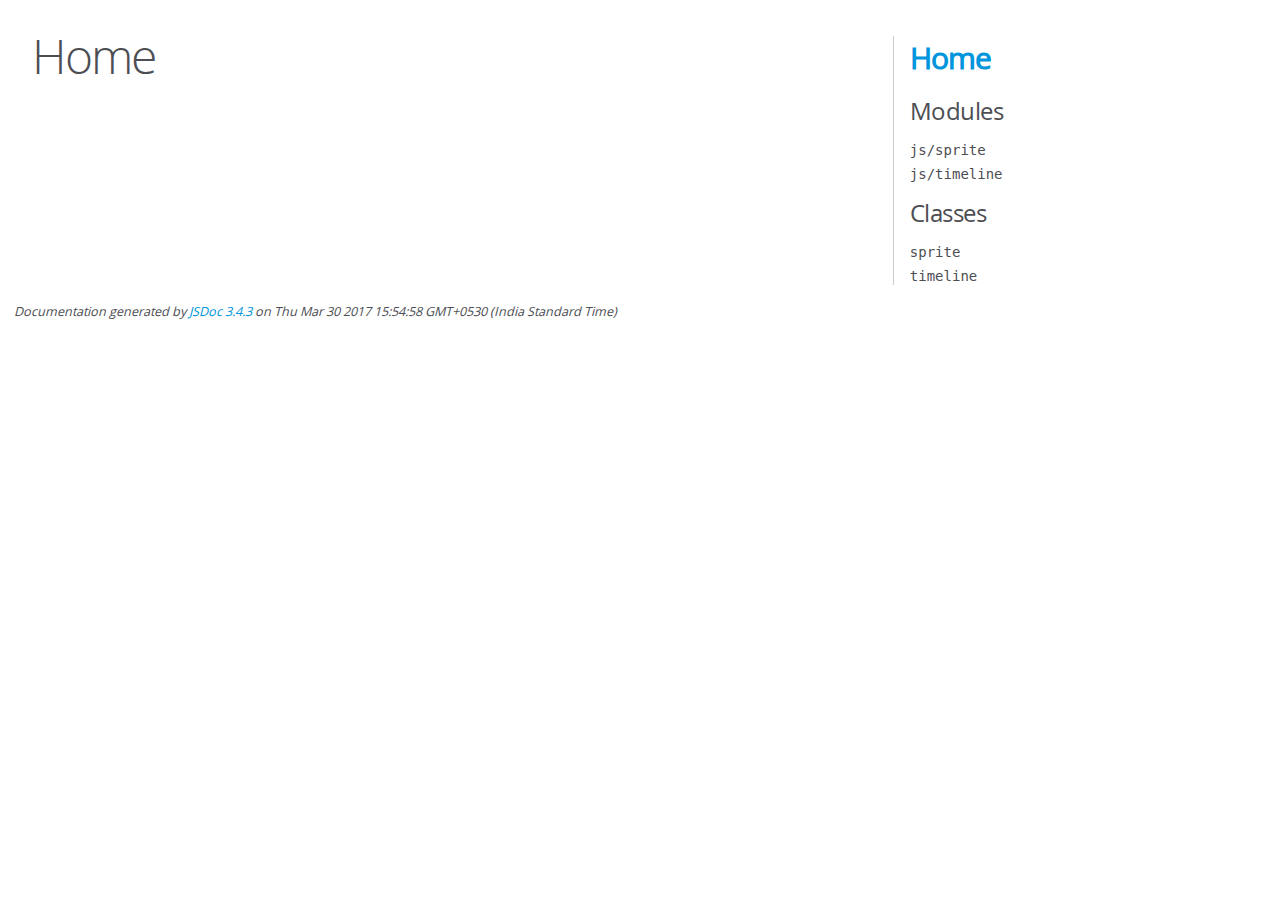
<file: out/index.html>
<!DOCTYPE html>
<html lang="en">
<head>
    <meta charset="utf-8">
    <title>JSDoc: Home</title>

    <script src="scripts/prettify/prettify.js"> </script>
    <script src="scripts/prettify/lang-css.js"> </script>
    <!--[if lt IE 9]>
      <script src="//html5shiv.googlecode.com/svn/trunk/html5.js"></script>
    <![endif]-->
    <link type="text/css" rel="stylesheet" href="styles/prettify-tomorrow.css">
    <link type="text/css" rel="stylesheet" href="styles/jsdoc-default.css">
</head>

<body>

<div id="main">

    <h1 class="page-title">Home</h1>

    



    


    <h3> </h3>










    









</div>

<nav>
    <h2><a href="index.html">Home</a></h2><h3>Modules</h3><ul><li><a href="module-js_sprite.html">js/sprite</a></li><li><a href="module-js_timeline.html">js/timeline</a></li></ul><h3>Classes</h3><ul><li><a href="module-sprite.html">sprite</a></li><li><a href="module-timeline.html">timeline</a></li></ul>
</nav>

<br class="clear">

<footer>
    Documentation generated by <a href="https://github.com/jsdoc3/jsdoc">JSDoc 3.4.3</a> on Thu Mar 30 2017 15:54:58 GMT+0530 (India Standard Time)
</footer>

<script> prettyPrint(); </script>
<script src="scripts/linenumber.js"> </script>
</body>
</html>
</file>
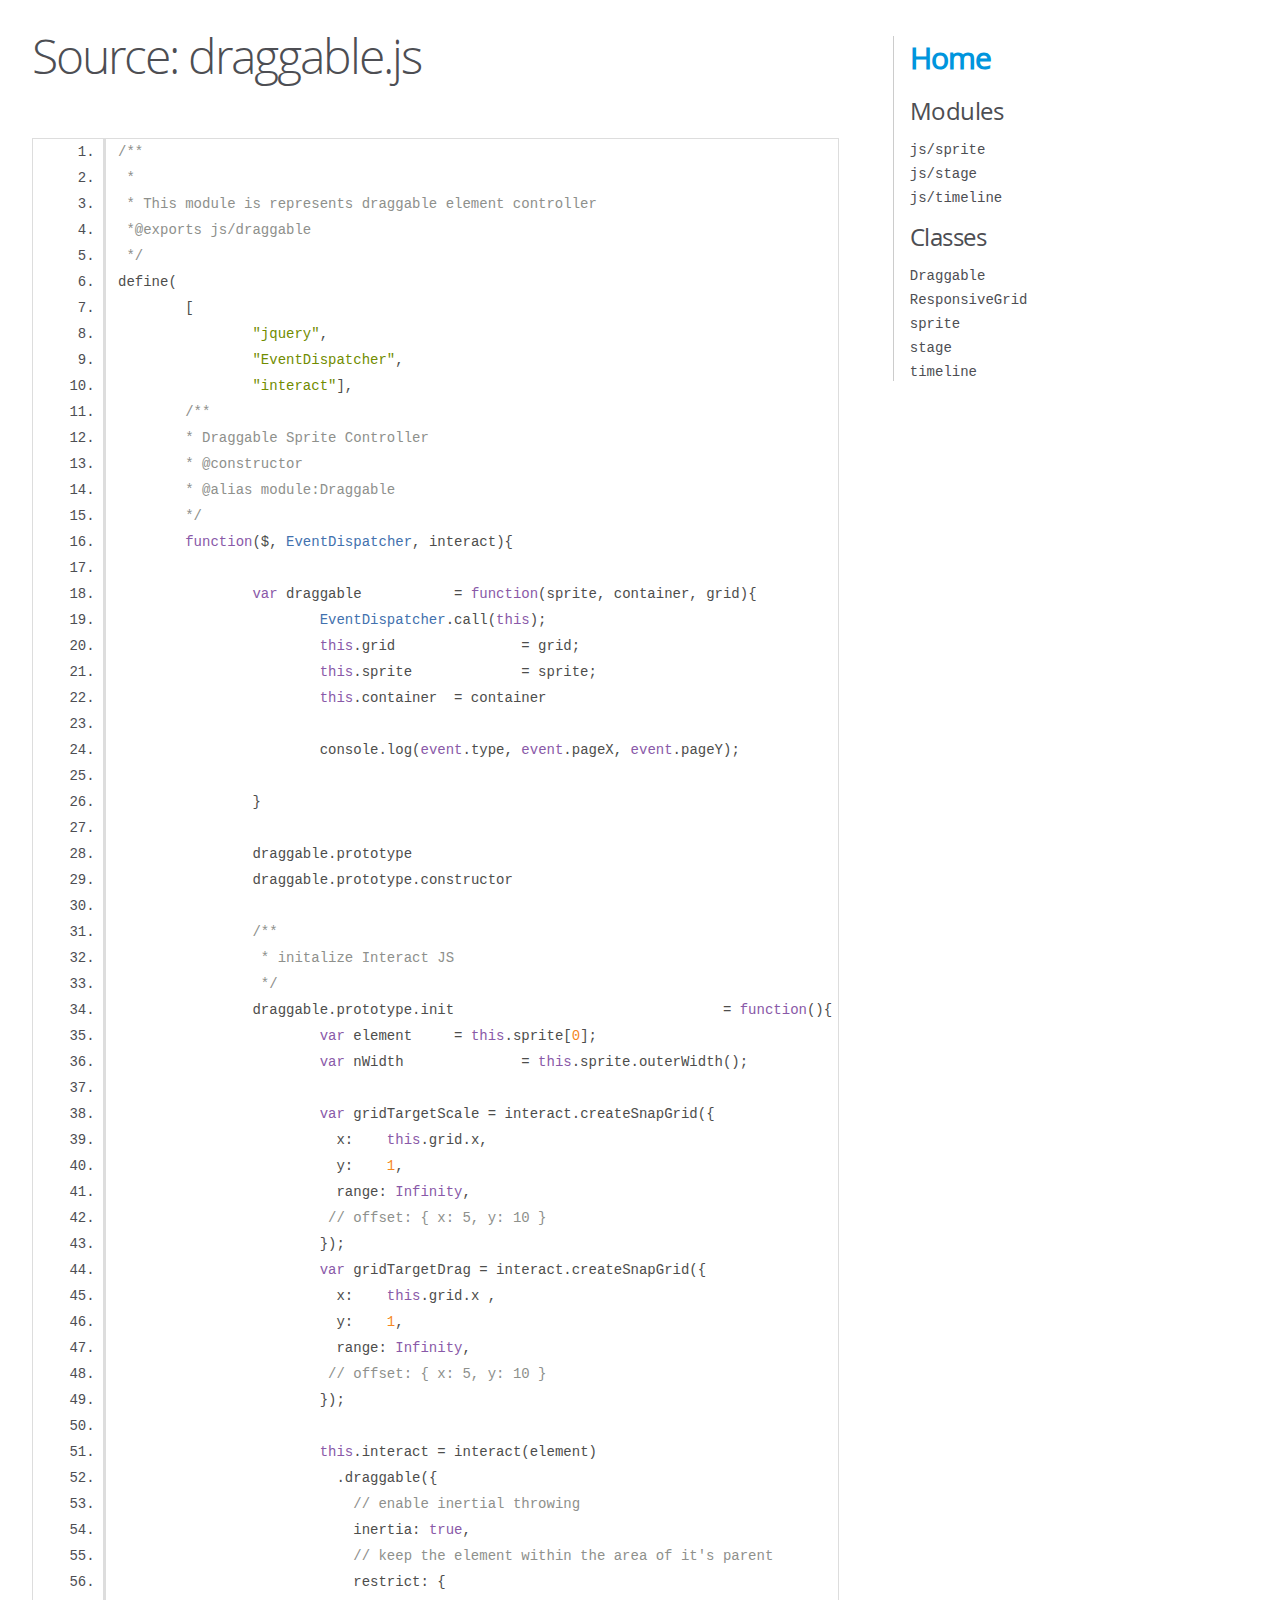
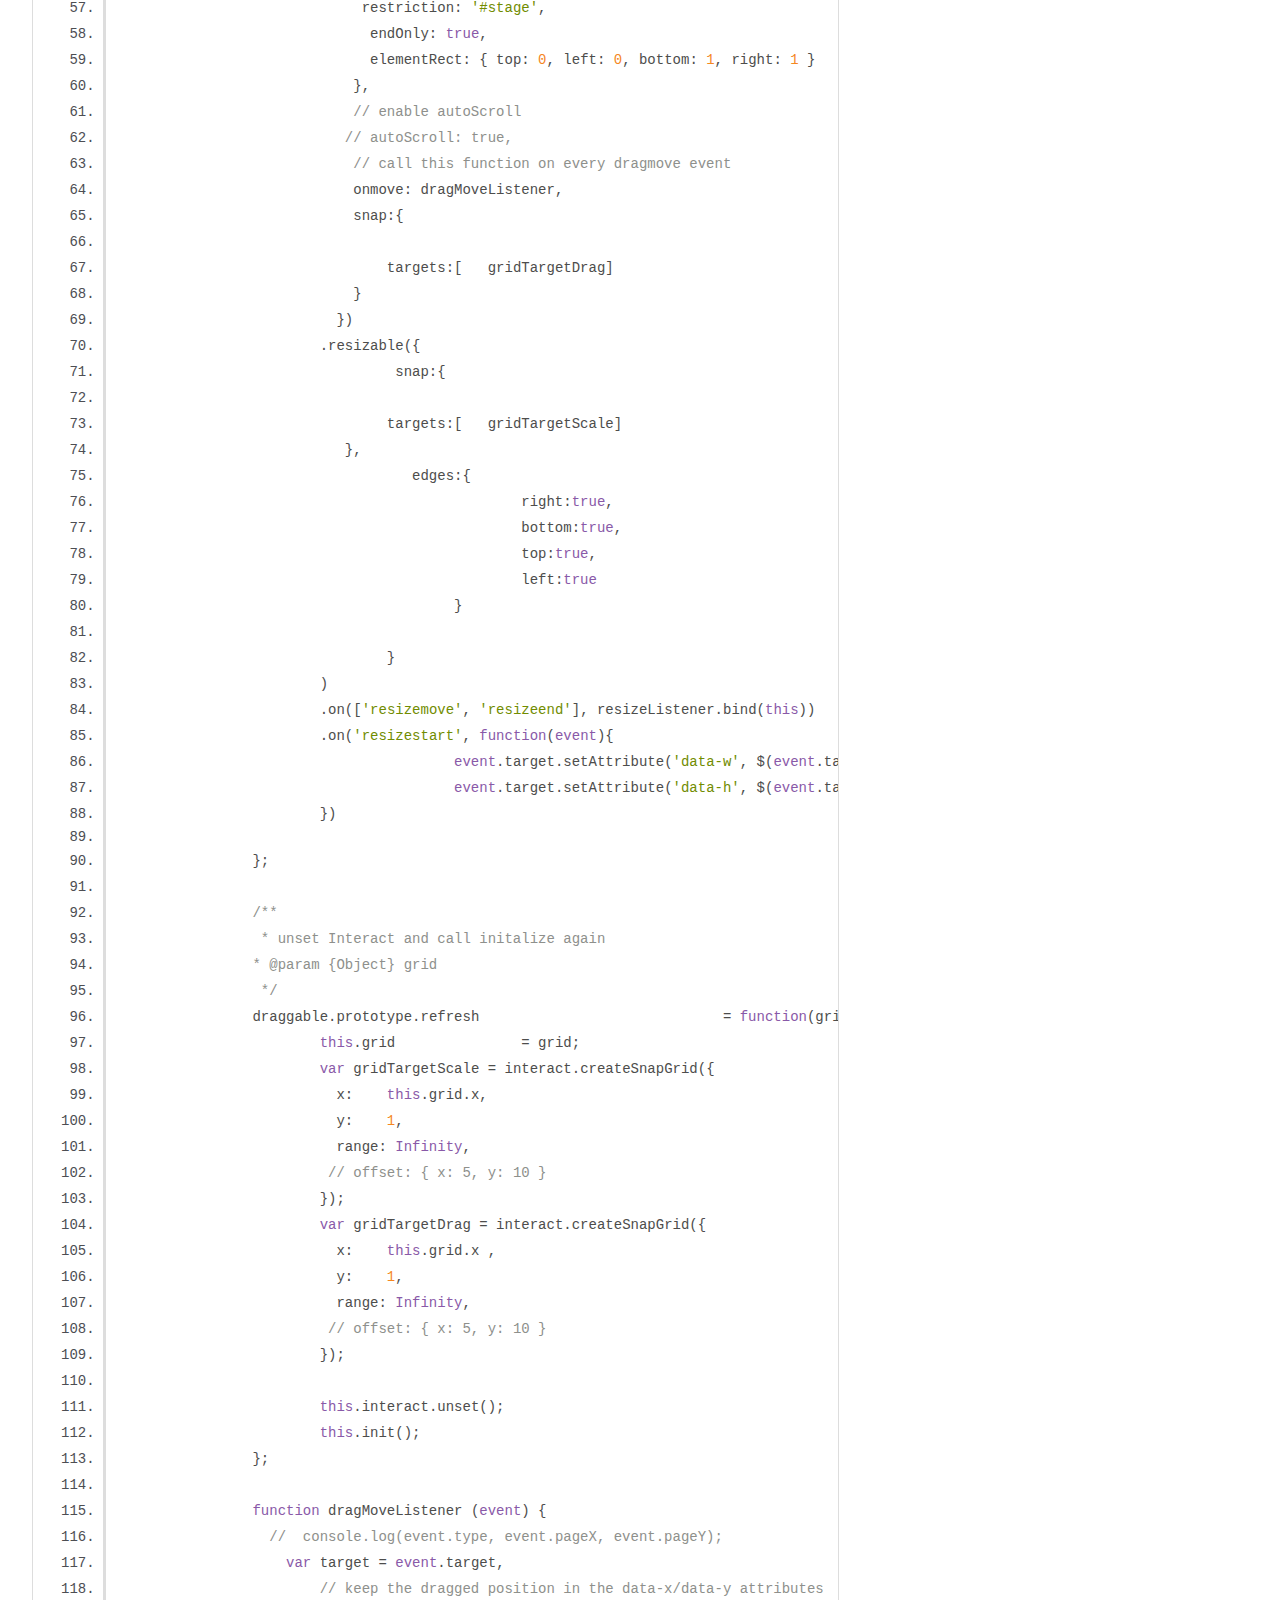
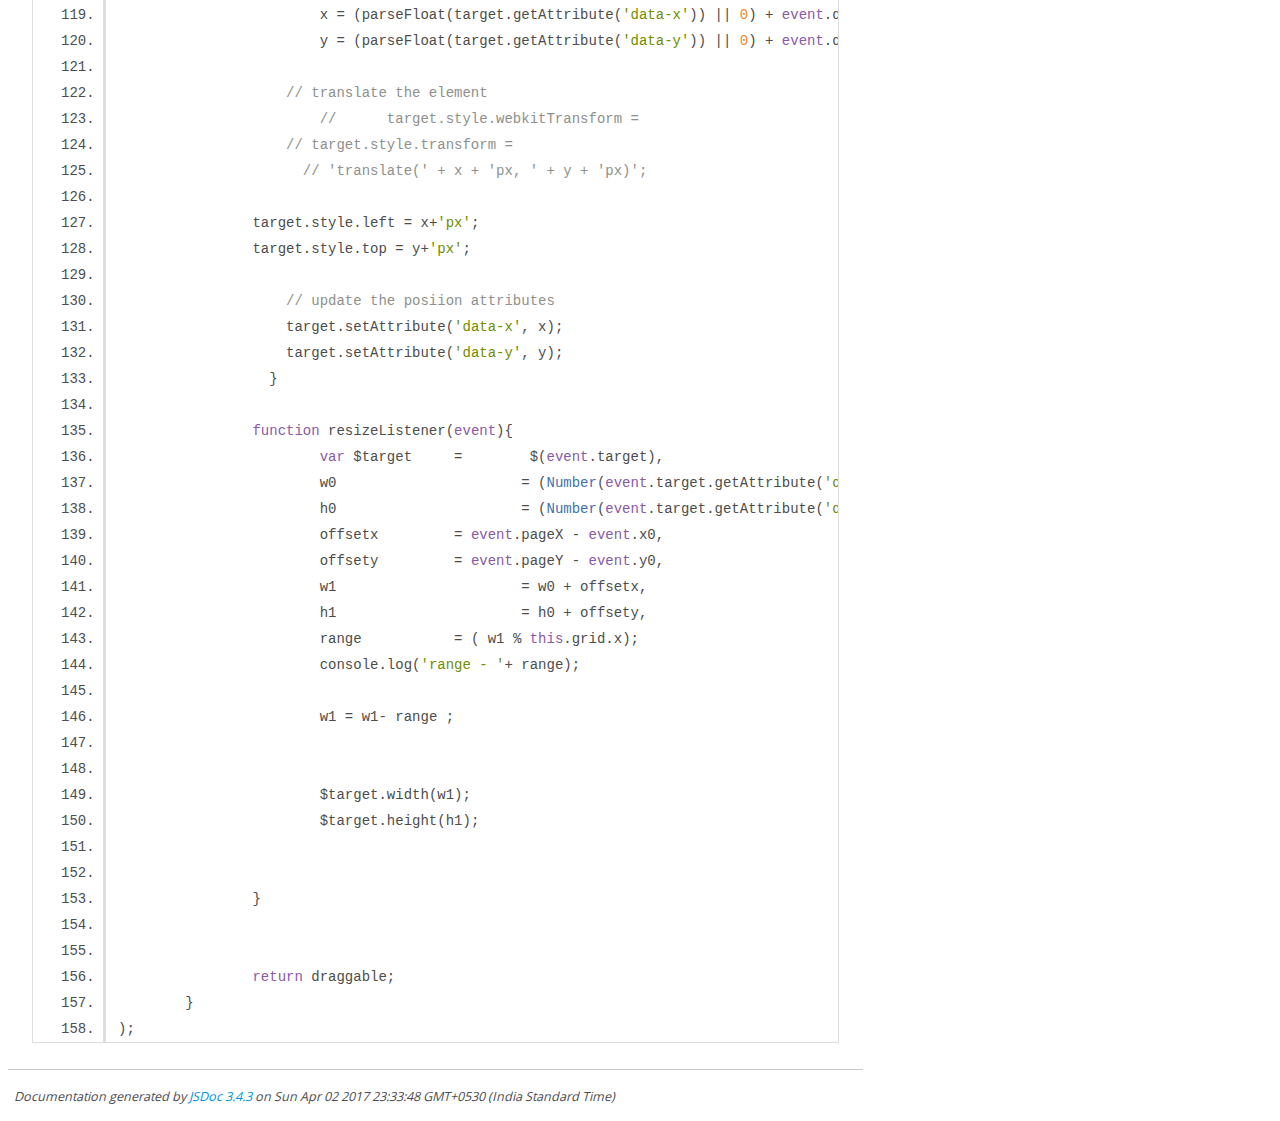
<file: out/draggable.js.html>
<!DOCTYPE html>
<html lang="en">
<head>
    <meta charset="utf-8">
    <title>JSDoc: Source: draggable.js</title>

    <script src="scripts/prettify/prettify.js"> </script>
    <script src="scripts/prettify/lang-css.js"> </script>
    <!--[if lt IE 9]>
      <script src="//html5shiv.googlecode.com/svn/trunk/html5.js"></script>
    <![endif]-->
    <link type="text/css" rel="stylesheet" href="styles/prettify-tomorrow.css">
    <link type="text/css" rel="stylesheet" href="styles/jsdoc-default.css">
</head>

<body>

<div id="main">

    <h1 class="page-title">Source: draggable.js</h1>

    



    
    <section>
        <article>
            <pre class="prettyprint source linenums"><code>/**
 * 
 * This module is represents draggable element controller
 *@exports js/draggable 
 */
define(
	[
		"jquery",
		"EventDispatcher",
		"interact"],
	/**
	* Draggable Sprite Controller
	* @constructor
	* @alias module:Draggable
	*/
	function($, EventDispatcher, interact){
		
		var draggable 		= function(sprite, container, grid){
			EventDispatcher.call(this);
			this.grid 		= grid;
			this.sprite		= sprite;
			this.container	= container
		
			console.log(event.type, event.pageX, event.pageY);
			
		}
		
		draggable.prototype										= Object.create(EventDispatcher.prototype);
		draggable.prototype.constructor							= draggable;	
		
		/** 
		 * initalize Interact JS 
		 */
		draggable.prototype.init				= function(){
			var element 	= this.sprite[0];
			var nWidth		= this.sprite.outerWidth();
			
			var gridTargetScale = interact.createSnapGrid({
			  x:	this.grid.x, 
			  y:	1,
			  range: Infinity,
			 // offset: { x: 5, y: 10 }
			});
			var gridTargetDrag = interact.createSnapGrid({
			  x:	this.grid.x , 
			  y:	1,
			  range: Infinity,
			 // offset: { x: 5, y: 10 }
			});
			
			this.interact = interact(element)  
			  .draggable({
			    // enable inertial throwing
			    inertia: true,
			    // keep the element within the area of it's parent
			    restrict: {
			     restriction: '#stage',
			      endOnly: true,
			      elementRect: { top: 0, left: 0, bottom: 1, right: 1 }
			    },
			    // enable autoScroll
			   // autoScroll: true,
			    // call this function on every dragmove event
			    onmove: dragMoveListener,
			    snap:{
		    	
			    	targets:[   gridTargetDrag]
			    }
			  })
			.resizable({
				 snap:{
		    	
			    	targets:[   gridTargetScale]
			   },
				   edges:{
				   		right:true,
				   		bottom:true,
				   		top:true,
				   		left:true
				   	}
				   	
				}
			)
			.on(['resizemove', 'resizeend'], resizeListener.bind(this))
			.on('resizestart', function(event){
					event.target.setAttribute('data-w', $(event.target).outerWidth());
					event.target.setAttribute('data-h', $(event.target).outerHeight());
			})

		};
		
		/** 
		 * unset Interact and call initalize again 
 		* @param {Object} grid
		 */
		draggable.prototype.refresh				= function(grid){
			this.grid		= grid;
			var gridTargetScale = interact.createSnapGrid({
			  x:	this.grid.x, 
			  y:	1,
			  range: Infinity,
			 // offset: { x: 5, y: 10 }
			});
			var gridTargetDrag = interact.createSnapGrid({
			  x:	this.grid.x , 
			  y:	1,
			  range: Infinity,
			 // offset: { x: 5, y: 10 }
			});
			
			this.interact.unset();
			this.init();
		};
		
		function dragMoveListener (event) {
		  //  console.log(event.type, event.pageX, event.pageY);
		    var target = event.target,
		        // keep the dragged position in the data-x/data-y attributes
		        x = (parseFloat(target.getAttribute('data-x')) || 0) + event.dx,
		        y = (parseFloat(target.getAttribute('data-y')) || 0) + event.dy;
		
		    // translate the element
			//	target.style.webkitTransform =
		    // target.style.transform =
		      // 'translate(' + x + 'px, ' + y + 'px)';
		
		target.style.left = x+'px';
		target.style.top = y+'px';
			
		    // update the posiion attributes
		    target.setAttribute('data-x', x);
		    target.setAttribute('data-y', y);
		  }
		
		function resizeListener(event){
			var $target 	=	 $(event.target),
			w0			= (Number(event.target.getAttribute('data-w'))),
			h0			= (Number(event.target.getAttribute('data-h'))),
			offsetx		= event.pageX - event.x0,
			offsety		= event.pageY - event.y0,
			w1			= w0 + offsetx,
			h1			= h0 + offsety,
			range		= ( w1 % this.grid.x);
			console.log('range - '+ range);
			
			w1 = w1- range ;
			
			
			$target.width(w1);
			$target.height(h1);
			
			
		}
		
		
		return draggable;
	}
);
</code></pre>
        </article>
    </section>




</div>

<nav>
    <h2><a href="index.html">Home</a></h2><h3>Modules</h3><ul><li><a href="module-js_sprite.html">js/sprite</a></li><li><a href="module-js_stage.html">js/stage</a></li><li><a href="module-js_timeline.html">js/timeline</a></li></ul><h3>Classes</h3><ul><li><a href="module-Draggable.html">Draggable</a></li><li><a href="module-ResponsiveGrid.html">ResponsiveGrid</a></li><li><a href="module-sprite.html">sprite</a></li><li><a href="module-stage.html">stage</a></li><li><a href="module-timeline.html">timeline</a></li></ul>
</nav>

<br class="clear">

<footer>
    Documentation generated by <a href="https://github.com/jsdoc3/jsdoc">JSDoc 3.4.3</a> on Sun Apr 02 2017 23:33:48 GMT+0530 (India Standard Time)
</footer>

<script> prettyPrint(); </script>
<script src="scripts/linenumber.js"> </script>
</body>
</html>
</file>
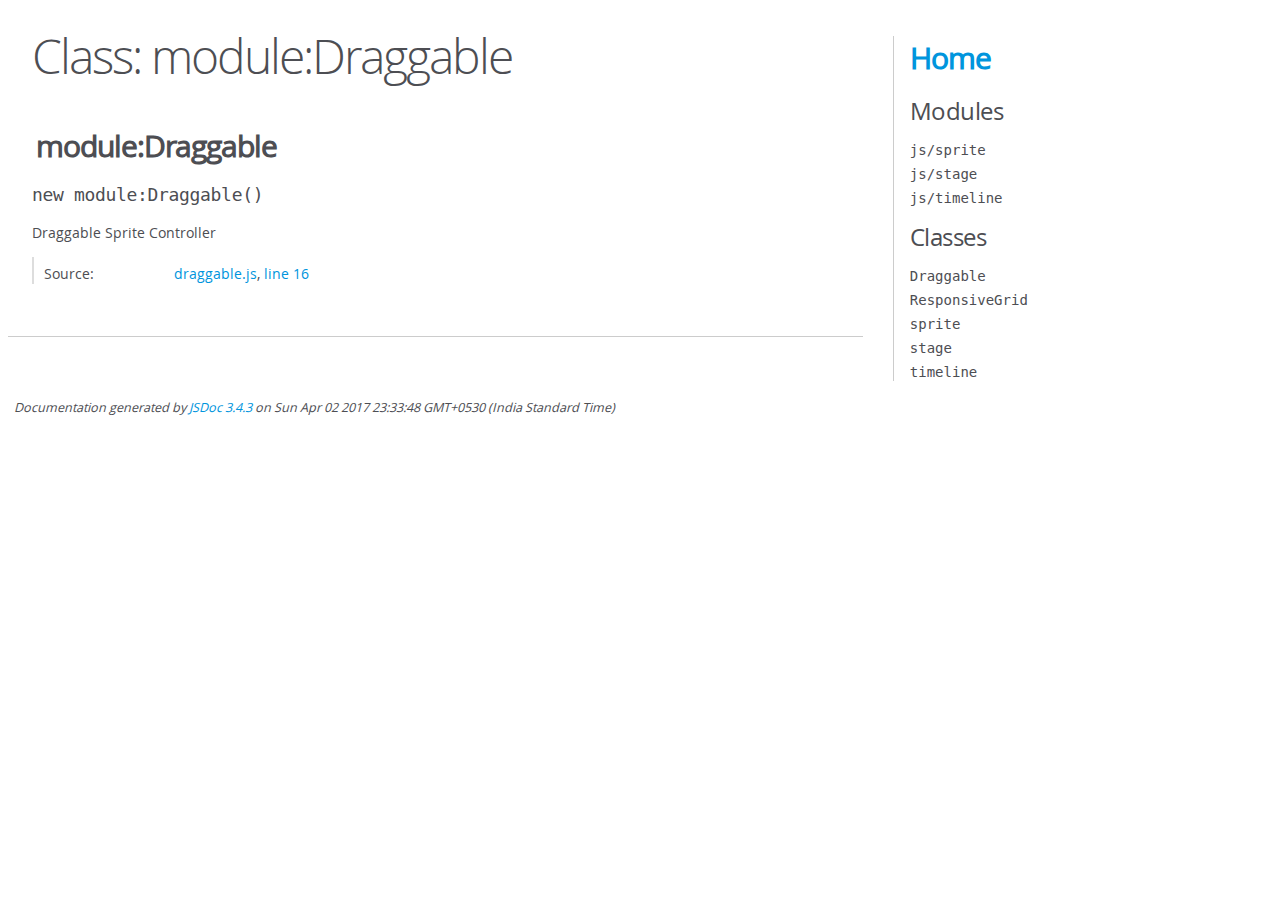
<file: out/module-Draggable.html>
<!DOCTYPE html>
<html lang="en">
<head>
    <meta charset="utf-8">
    <title>JSDoc: Class: module:Draggable</title>

    <script src="scripts/prettify/prettify.js"> </script>
    <script src="scripts/prettify/lang-css.js"> </script>
    <!--[if lt IE 9]>
      <script src="//html5shiv.googlecode.com/svn/trunk/html5.js"></script>
    <![endif]-->
    <link type="text/css" rel="stylesheet" href="styles/prettify-tomorrow.css">
    <link type="text/css" rel="stylesheet" href="styles/jsdoc-default.css">
</head>

<body>

<div id="main">

    <h1 class="page-title">Class: module:Draggable</h1>

    




<section>

<header>
    
        <h2>module:Draggable</h2>
        
    
</header>

<article>
    <div class="container-overview">
    
        

    

    <h4 class="name" id="module:Draggable"><span class="type-signature"></span>new module:Draggable<span class="signature">()</span><span class="type-signature"></span></h4>

    



<div class="description">
    Draggable Sprite Controller
</div>













<dl class="details">

    

    

    

    

    

    

    

    

    

    

    

    

    
    <dt class="tag-source">Source:</dt>
    <dd class="tag-source"><ul class="dummy"><li>
        <a href="draggable.js.html">draggable.js</a>, <a href="draggable.js.html#line16">line 16</a>
    </li></ul></dd>
    

    

    

    
</dl>
















    
    </div>

    

    

    

     

    

    

    

    

    
</article>

</section>




</div>

<nav>
    <h2><a href="index.html">Home</a></h2><h3>Modules</h3><ul><li><a href="module-js_sprite.html">js/sprite</a></li><li><a href="module-js_stage.html">js/stage</a></li><li><a href="module-js_timeline.html">js/timeline</a></li></ul><h3>Classes</h3><ul><li><a href="module-Draggable.html">Draggable</a></li><li><a href="module-ResponsiveGrid.html">ResponsiveGrid</a></li><li><a href="module-sprite.html">sprite</a></li><li><a href="module-stage.html">stage</a></li><li><a href="module-timeline.html">timeline</a></li></ul>
</nav>

<br class="clear">

<footer>
    Documentation generated by <a href="https://github.com/jsdoc3/jsdoc">JSDoc 3.4.3</a> on Sun Apr 02 2017 23:33:48 GMT+0530 (India Standard Time)
</footer>

<script> prettyPrint(); </script>
<script src="scripts/linenumber.js"> </script>
</body>
</html>
</file>
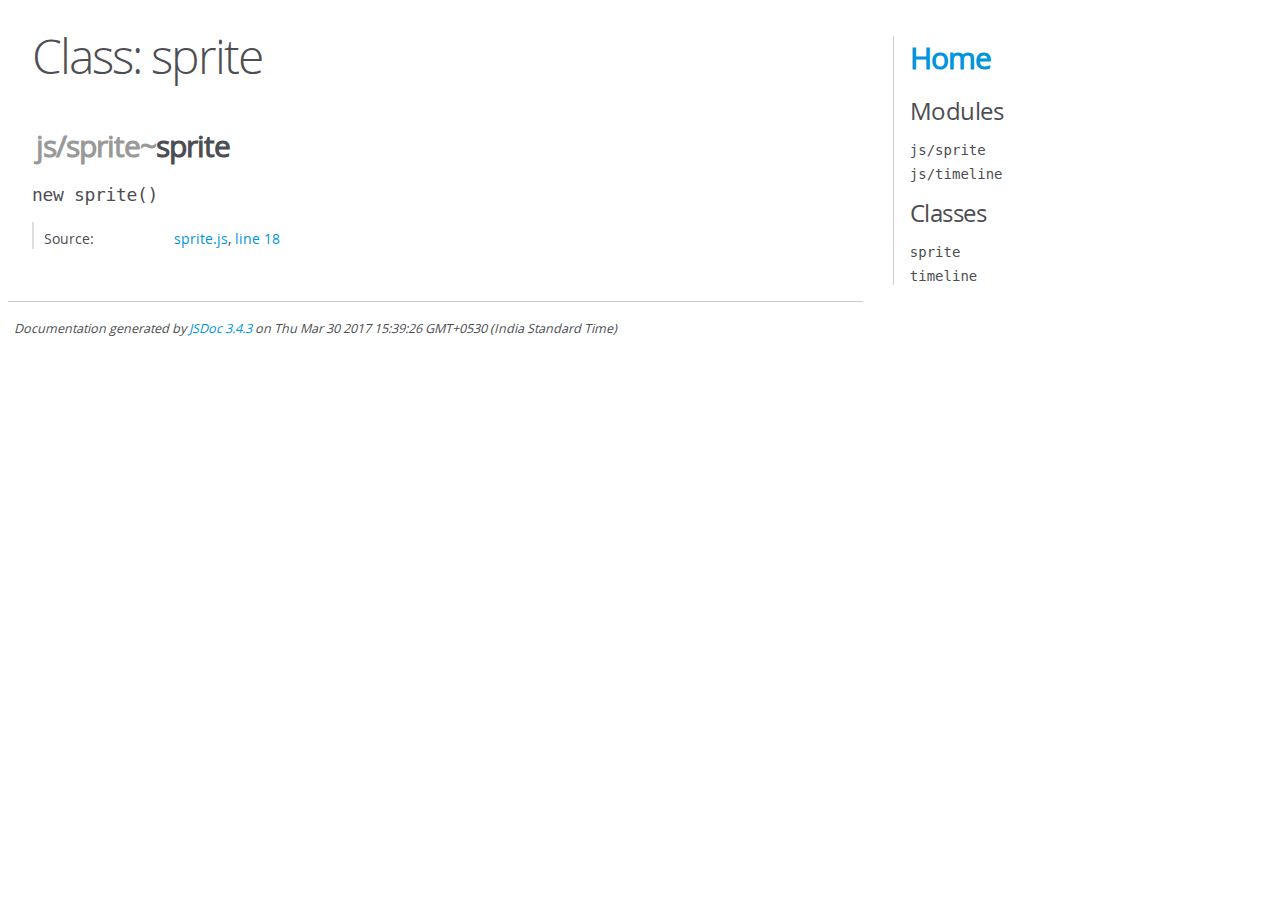
<file: out/module-js_sprite-sprite.html>
<!DOCTYPE html>
<html lang="en">
<head>
    <meta charset="utf-8">
    <title>JSDoc: Class: sprite</title>

    <script src="scripts/prettify/prettify.js"> </script>
    <script src="scripts/prettify/lang-css.js"> </script>
    <!--[if lt IE 9]>
      <script src="//html5shiv.googlecode.com/svn/trunk/html5.js"></script>
    <![endif]-->
    <link type="text/css" rel="stylesheet" href="styles/prettify-tomorrow.css">
    <link type="text/css" rel="stylesheet" href="styles/jsdoc-default.css">
</head>

<body>

<div id="main">

    <h1 class="page-title">Class: sprite</h1>

    




<section>

<header>
    
        <h2>
            <span class="ancestors"><a href="module-js_sprite.html">js/sprite</a>~</span>sprite</h2>
        
    
</header>

<article>
    <div class="container-overview">
    
        

    

    <h4 class="name" id="sprite"><span class="type-signature"></span>new sprite<span class="signature">()</span><span class="type-signature"></span></h4>

    















<dl class="details">

    

    

    

    

    

    

    

    

    

    

    

    

    
    <dt class="tag-source">Source:</dt>
    <dd class="tag-source"><ul class="dummy"><li>
        <a href="sprite.js.html">sprite.js</a>, <a href="sprite.js.html#line18">line 18</a>
    </li></ul></dd>
    

    

    

    
</dl>
















    
    </div>

    

    

    

     

    

    

    

    

    
</article>

</section>




</div>

<nav>
    <h2><a href="index.html">Home</a></h2><h3>Modules</h3><ul><li><a href="module-js_sprite.html">js/sprite</a></li><li><a href="module-js_timeline.html">js/timeline</a></li></ul><h3>Classes</h3><ul><li><a href="module-js_sprite-sprite.html">sprite</a></li><li><a href="module-timeline.html">timeline</a></li></ul>
</nav>

<br class="clear">

<footer>
    Documentation generated by <a href="https://github.com/jsdoc3/jsdoc">JSDoc 3.4.3</a> on Thu Mar 30 2017 15:39:26 GMT+0530 (India Standard Time)
</footer>

<script> prettyPrint(); </script>
<script src="scripts/linenumber.js"> </script>
</body>
</html>
</file>
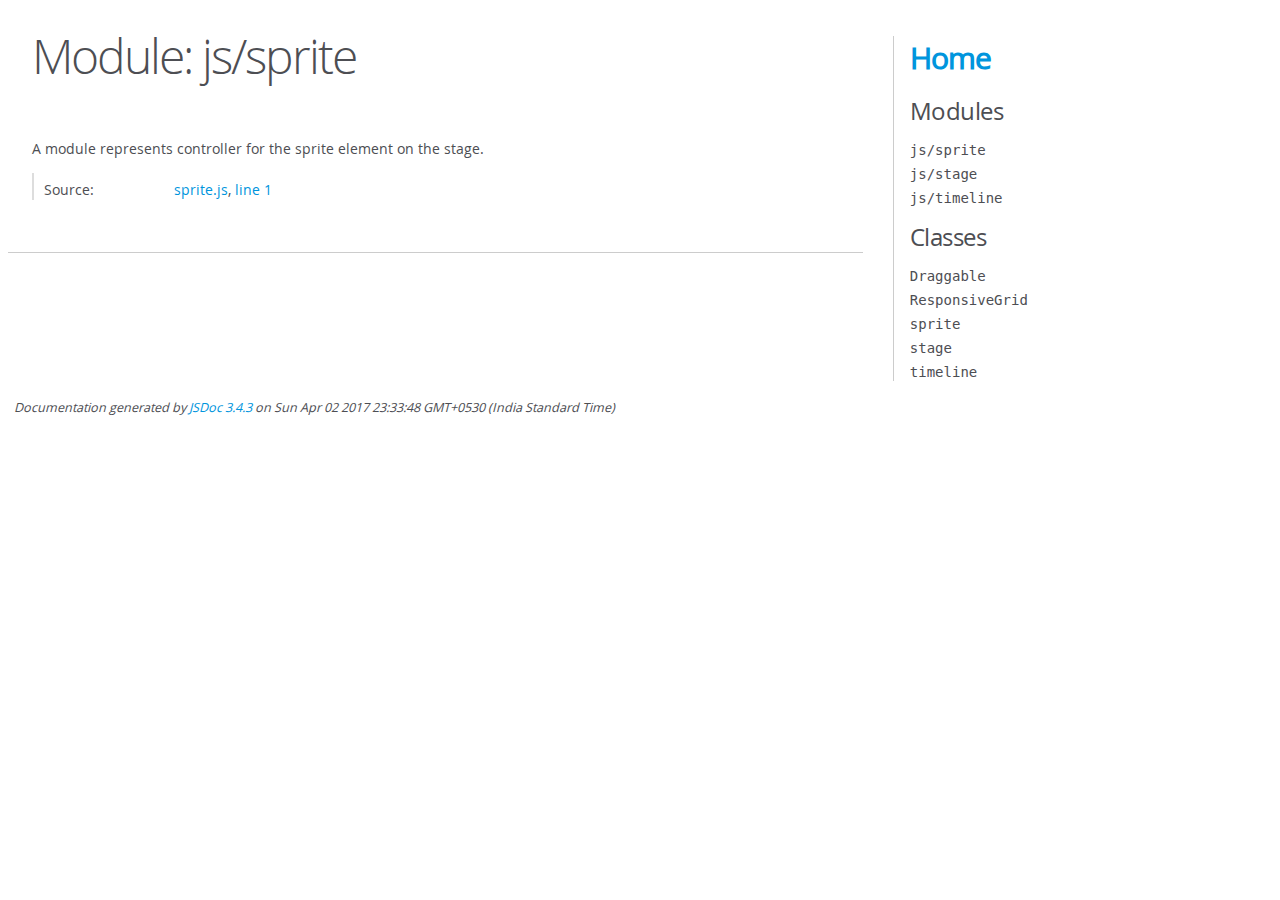
<file: out/module-js_sprite.html>
<!DOCTYPE html>
<html lang="en">
<head>
    <meta charset="utf-8">
    <title>JSDoc: Module: js/sprite</title>

    <script src="scripts/prettify/prettify.js"> </script>
    <script src="scripts/prettify/lang-css.js"> </script>
    <!--[if lt IE 9]>
      <script src="//html5shiv.googlecode.com/svn/trunk/html5.js"></script>
    <![endif]-->
    <link type="text/css" rel="stylesheet" href="styles/prettify-tomorrow.css">
    <link type="text/css" rel="stylesheet" href="styles/jsdoc-default.css">
</head>

<body>

<div id="main">

    <h1 class="page-title">Module: js/sprite</h1>

    




<section>

<header>
    
        
            
        
    
</header>

<article>
    <div class="container-overview">
    
        
            <div class="description">A module represents controller for the sprite element on the stage.</div>
        

        
            















<dl class="details">

    

    

    

    

    

    

    

    

    

    

    

    

    
    <dt class="tag-source">Source:</dt>
    <dd class="tag-source"><ul class="dummy"><li>
        <a href="sprite.js.html">sprite.js</a>, <a href="sprite.js.html#line1">line 1</a>
    </li></ul></dd>
    

    

    

    
</dl>
















        
    
    </div>

    

    

    

     

    

    

    

    

    
</article>

</section>




</div>

<nav>
    <h2><a href="index.html">Home</a></h2><h3>Modules</h3><ul><li><a href="module-js_sprite.html">js/sprite</a></li><li><a href="module-js_stage.html">js/stage</a></li><li><a href="module-js_timeline.html">js/timeline</a></li></ul><h3>Classes</h3><ul><li><a href="module-Draggable.html">Draggable</a></li><li><a href="module-ResponsiveGrid.html">ResponsiveGrid</a></li><li><a href="module-sprite.html">sprite</a></li><li><a href="module-stage.html">stage</a></li><li><a href="module-timeline.html">timeline</a></li></ul>
</nav>

<br class="clear">

<footer>
    Documentation generated by <a href="https://github.com/jsdoc3/jsdoc">JSDoc 3.4.3</a> on Sun Apr 02 2017 23:33:48 GMT+0530 (India Standard Time)
</footer>

<script> prettyPrint(); </script>
<script src="scripts/linenumber.js"> </script>
</body>
</html>
</file>
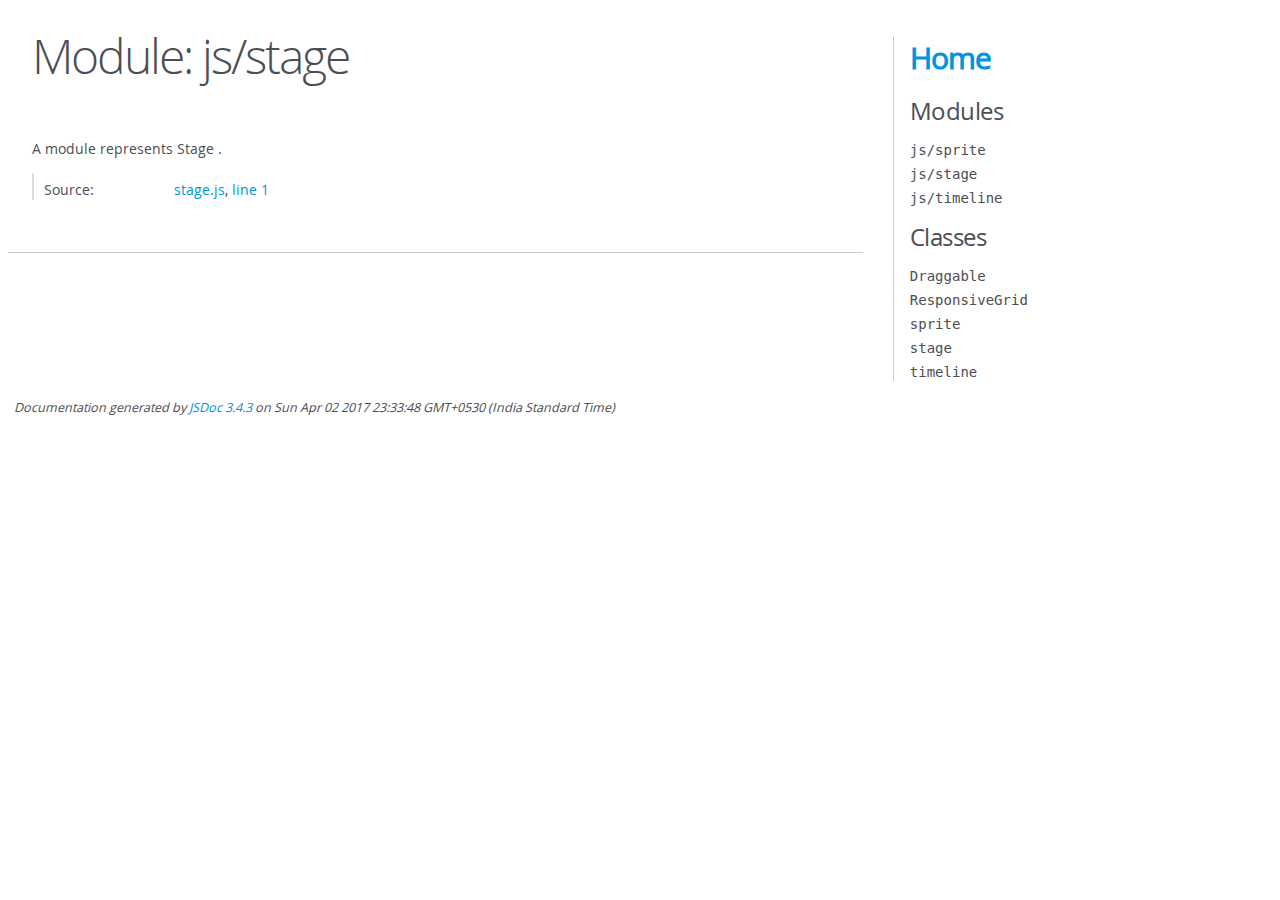
<file: out/module-js_stage.html>
<!DOCTYPE html>
<html lang="en">
<head>
    <meta charset="utf-8">
    <title>JSDoc: Module: js/stage</title>

    <script src="scripts/prettify/prettify.js"> </script>
    <script src="scripts/prettify/lang-css.js"> </script>
    <!--[if lt IE 9]>
      <script src="//html5shiv.googlecode.com/svn/trunk/html5.js"></script>
    <![endif]-->
    <link type="text/css" rel="stylesheet" href="styles/prettify-tomorrow.css">
    <link type="text/css" rel="stylesheet" href="styles/jsdoc-default.css">
</head>

<body>

<div id="main">

    <h1 class="page-title">Module: js/stage</h1>

    




<section>

<header>
    
        
            
        
    
</header>

<article>
    <div class="container-overview">
    
        
            <div class="description">A module represents Stage .</div>
        

        
            















<dl class="details">

    

    

    

    

    

    

    

    

    

    

    

    

    
    <dt class="tag-source">Source:</dt>
    <dd class="tag-source"><ul class="dummy"><li>
        <a href="stage.js.html">stage.js</a>, <a href="stage.js.html#line1">line 1</a>
    </li></ul></dd>
    

    

    

    
</dl>
















        
    
    </div>

    

    

    

     

    

    

    

    

    
</article>

</section>




</div>

<nav>
    <h2><a href="index.html">Home</a></h2><h3>Modules</h3><ul><li><a href="module-js_sprite.html">js/sprite</a></li><li><a href="module-js_stage.html">js/stage</a></li><li><a href="module-js_timeline.html">js/timeline</a></li></ul><h3>Classes</h3><ul><li><a href="module-Draggable.html">Draggable</a></li><li><a href="module-ResponsiveGrid.html">ResponsiveGrid</a></li><li><a href="module-sprite.html">sprite</a></li><li><a href="module-stage.html">stage</a></li><li><a href="module-timeline.html">timeline</a></li></ul>
</nav>

<br class="clear">

<footer>
    Documentation generated by <a href="https://github.com/jsdoc3/jsdoc">JSDoc 3.4.3</a> on Sun Apr 02 2017 23:33:48 GMT+0530 (India Standard Time)
</footer>

<script> prettyPrint(); </script>
<script src="scripts/linenumber.js"> </script>
</body>
</html>
</file>
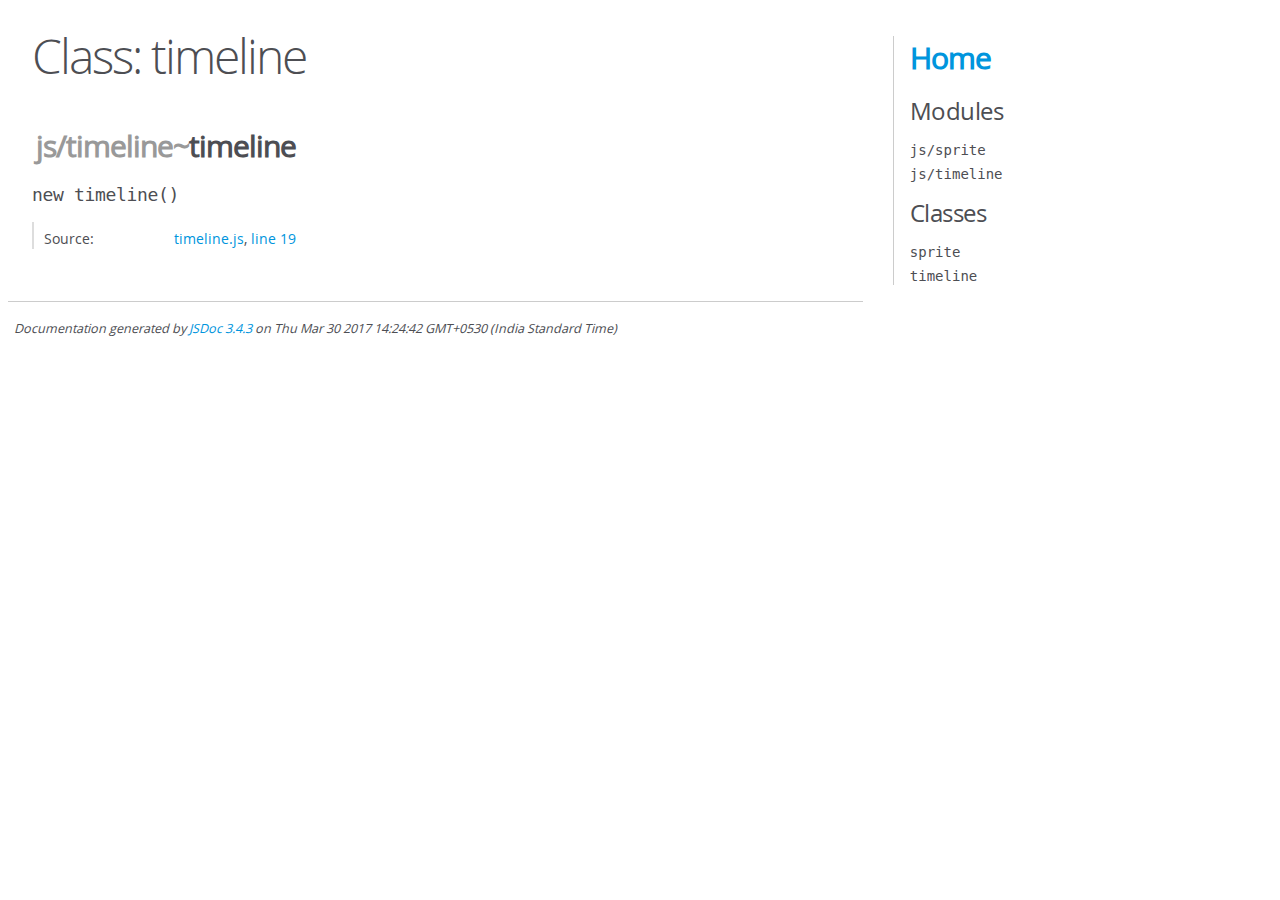
<file: out/module-js_timeline-timeline.html>
<!DOCTYPE html>
<html lang="en">
<head>
    <meta charset="utf-8">
    <title>JSDoc: Class: timeline</title>

    <script src="scripts/prettify/prettify.js"> </script>
    <script src="scripts/prettify/lang-css.js"> </script>
    <!--[if lt IE 9]>
      <script src="//html5shiv.googlecode.com/svn/trunk/html5.js"></script>
    <![endif]-->
    <link type="text/css" rel="stylesheet" href="styles/prettify-tomorrow.css">
    <link type="text/css" rel="stylesheet" href="styles/jsdoc-default.css">
</head>

<body>

<div id="main">

    <h1 class="page-title">Class: timeline</h1>

    




<section>

<header>
    
        <h2>
            <span class="ancestors"><a href="module-js_timeline.html">js/timeline</a>~</span>timeline</h2>
        
    
</header>

<article>
    <div class="container-overview">
    
        

    

    <h4 class="name" id="timeline"><span class="type-signature"></span>new timeline<span class="signature">()</span><span class="type-signature"></span></h4>

    















<dl class="details">

    

    

    

    

    

    

    

    

    

    

    

    

    
    <dt class="tag-source">Source:</dt>
    <dd class="tag-source"><ul class="dummy"><li>
        <a href="timeline.js.html">timeline.js</a>, <a href="timeline.js.html#line19">line 19</a>
    </li></ul></dd>
    

    

    

    
</dl>
















    
    </div>

    

    

    

     

    

    

    

    

    
</article>

</section>




</div>

<nav>
    <h2><a href="index.html">Home</a></h2><h3>Modules</h3><ul><li><a href="module-js_sprite.html">js/sprite</a></li><li><a href="module-js_timeline.html">js/timeline</a></li></ul><h3>Classes</h3><ul><li><a href="module-js_sprite-sprite.html">sprite</a></li><li><a href="module-js_timeline-timeline.html">timeline</a></li></ul>
</nav>

<br class="clear">

<footer>
    Documentation generated by <a href="https://github.com/jsdoc3/jsdoc">JSDoc 3.4.3</a> on Thu Mar 30 2017 14:24:42 GMT+0530 (India Standard Time)
</footer>

<script> prettyPrint(); </script>
<script src="scripts/linenumber.js"> </script>
</body>
</html>
</file>
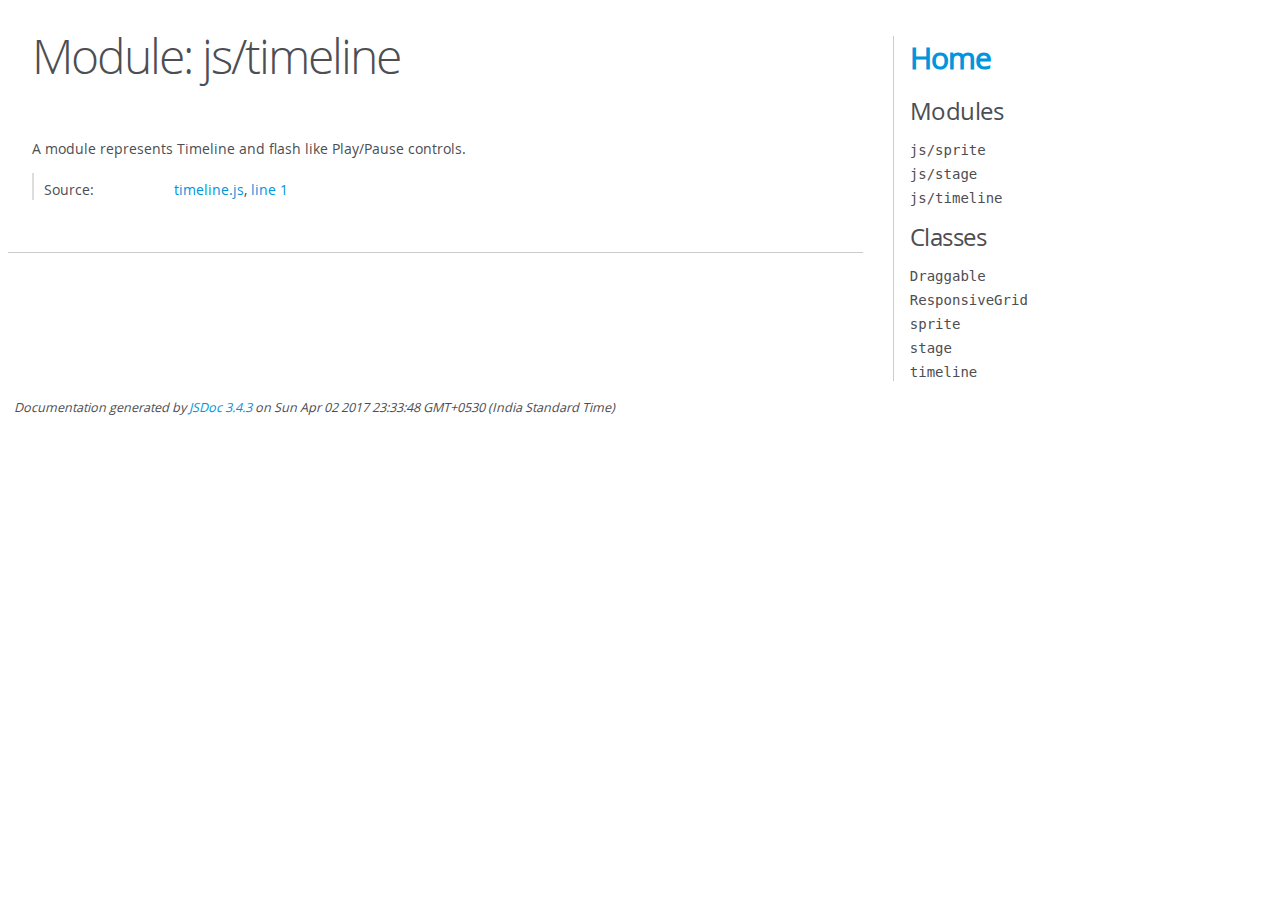
<file: out/module-js_timeline.html>
<!DOCTYPE html>
<html lang="en">
<head>
    <meta charset="utf-8">
    <title>JSDoc: Module: js/timeline</title>

    <script src="scripts/prettify/prettify.js"> </script>
    <script src="scripts/prettify/lang-css.js"> </script>
    <!--[if lt IE 9]>
      <script src="//html5shiv.googlecode.com/svn/trunk/html5.js"></script>
    <![endif]-->
    <link type="text/css" rel="stylesheet" href="styles/prettify-tomorrow.css">
    <link type="text/css" rel="stylesheet" href="styles/jsdoc-default.css">
</head>

<body>

<div id="main">

    <h1 class="page-title">Module: js/timeline</h1>

    




<section>

<header>
    
        
            
        
    
</header>

<article>
    <div class="container-overview">
    
        
            <div class="description">A module represents Timeline and flash like Play/Pause controls.</div>
        

        
            















<dl class="details">

    

    

    

    

    

    

    

    

    

    

    

    

    
    <dt class="tag-source">Source:</dt>
    <dd class="tag-source"><ul class="dummy"><li>
        <a href="timeline.js.html">timeline.js</a>, <a href="timeline.js.html#line1">line 1</a>
    </li></ul></dd>
    

    

    

    
</dl>
















        
    
    </div>

    

    

    

     

    

    

    

    

    
</article>

</section>




</div>

<nav>
    <h2><a href="index.html">Home</a></h2><h3>Modules</h3><ul><li><a href="module-js_sprite.html">js/sprite</a></li><li><a href="module-js_stage.html">js/stage</a></li><li><a href="module-js_timeline.html">js/timeline</a></li></ul><h3>Classes</h3><ul><li><a href="module-Draggable.html">Draggable</a></li><li><a href="module-ResponsiveGrid.html">ResponsiveGrid</a></li><li><a href="module-sprite.html">sprite</a></li><li><a href="module-stage.html">stage</a></li><li><a href="module-timeline.html">timeline</a></li></ul>
</nav>

<br class="clear">

<footer>
    Documentation generated by <a href="https://github.com/jsdoc3/jsdoc">JSDoc 3.4.3</a> on Sun Apr 02 2017 23:33:48 GMT+0530 (India Standard Time)
</footer>

<script> prettyPrint(); </script>
<script src="scripts/linenumber.js"> </script>
</body>
</html>
</file>
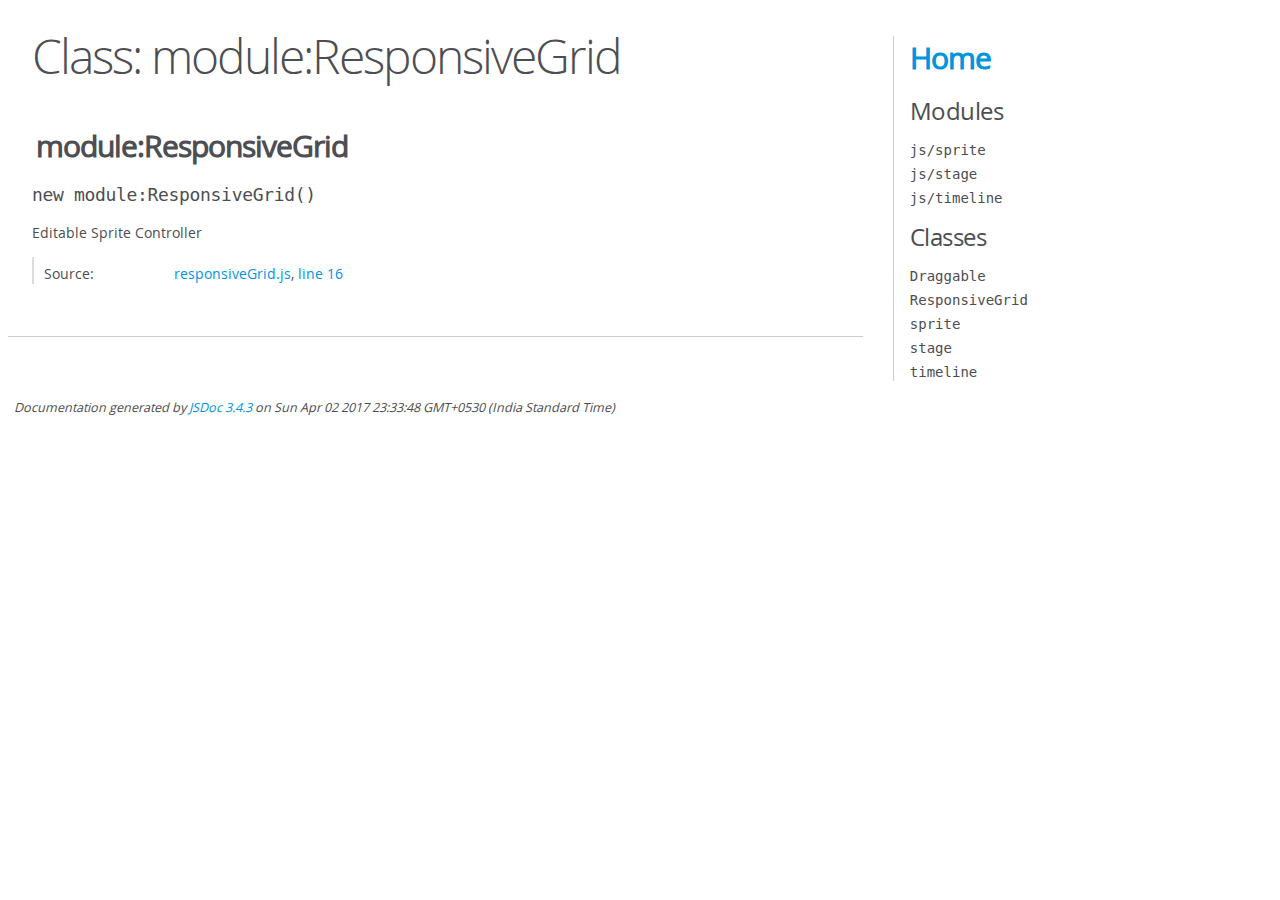
<file: out/module-ResponsiveGrid.html>
<!DOCTYPE html>
<html lang="en">
<head>
    <meta charset="utf-8">
    <title>JSDoc: Class: module:ResponsiveGrid</title>

    <script src="scripts/prettify/prettify.js"> </script>
    <script src="scripts/prettify/lang-css.js"> </script>
    <!--[if lt IE 9]>
      <script src="//html5shiv.googlecode.com/svn/trunk/html5.js"></script>
    <![endif]-->
    <link type="text/css" rel="stylesheet" href="styles/prettify-tomorrow.css">
    <link type="text/css" rel="stylesheet" href="styles/jsdoc-default.css">
</head>

<body>

<div id="main">

    <h1 class="page-title">Class: module:ResponsiveGrid</h1>

    




<section>

<header>
    
        <h2>module:ResponsiveGrid</h2>
        
    
</header>

<article>
    <div class="container-overview">
    
        

    

    <h4 class="name" id="module:ResponsiveGrid"><span class="type-signature"></span>new module:ResponsiveGrid<span class="signature">()</span><span class="type-signature"></span></h4>

    



<div class="description">
    Editable Sprite Controller
</div>













<dl class="details">

    

    

    

    

    

    

    

    

    

    

    

    

    
    <dt class="tag-source">Source:</dt>
    <dd class="tag-source"><ul class="dummy"><li>
        <a href="responsiveGrid.js.html">responsiveGrid.js</a>, <a href="responsiveGrid.js.html#line16">line 16</a>
    </li></ul></dd>
    

    

    

    
</dl>
















    
    </div>

    

    

    

     

    

    

    

    

    
</article>

</section>




</div>

<nav>
    <h2><a href="index.html">Home</a></h2><h3>Modules</h3><ul><li><a href="module-js_sprite.html">js/sprite</a></li><li><a href="module-js_stage.html">js/stage</a></li><li><a href="module-js_timeline.html">js/timeline</a></li></ul><h3>Classes</h3><ul><li><a href="module-Draggable.html">Draggable</a></li><li><a href="module-ResponsiveGrid.html">ResponsiveGrid</a></li><li><a href="module-sprite.html">sprite</a></li><li><a href="module-stage.html">stage</a></li><li><a href="module-timeline.html">timeline</a></li></ul>
</nav>

<br class="clear">

<footer>
    Documentation generated by <a href="https://github.com/jsdoc3/jsdoc">JSDoc 3.4.3</a> on Sun Apr 02 2017 23:33:48 GMT+0530 (India Standard Time)
</footer>

<script> prettyPrint(); </script>
<script src="scripts/linenumber.js"> </script>
</body>
</html>
</file>
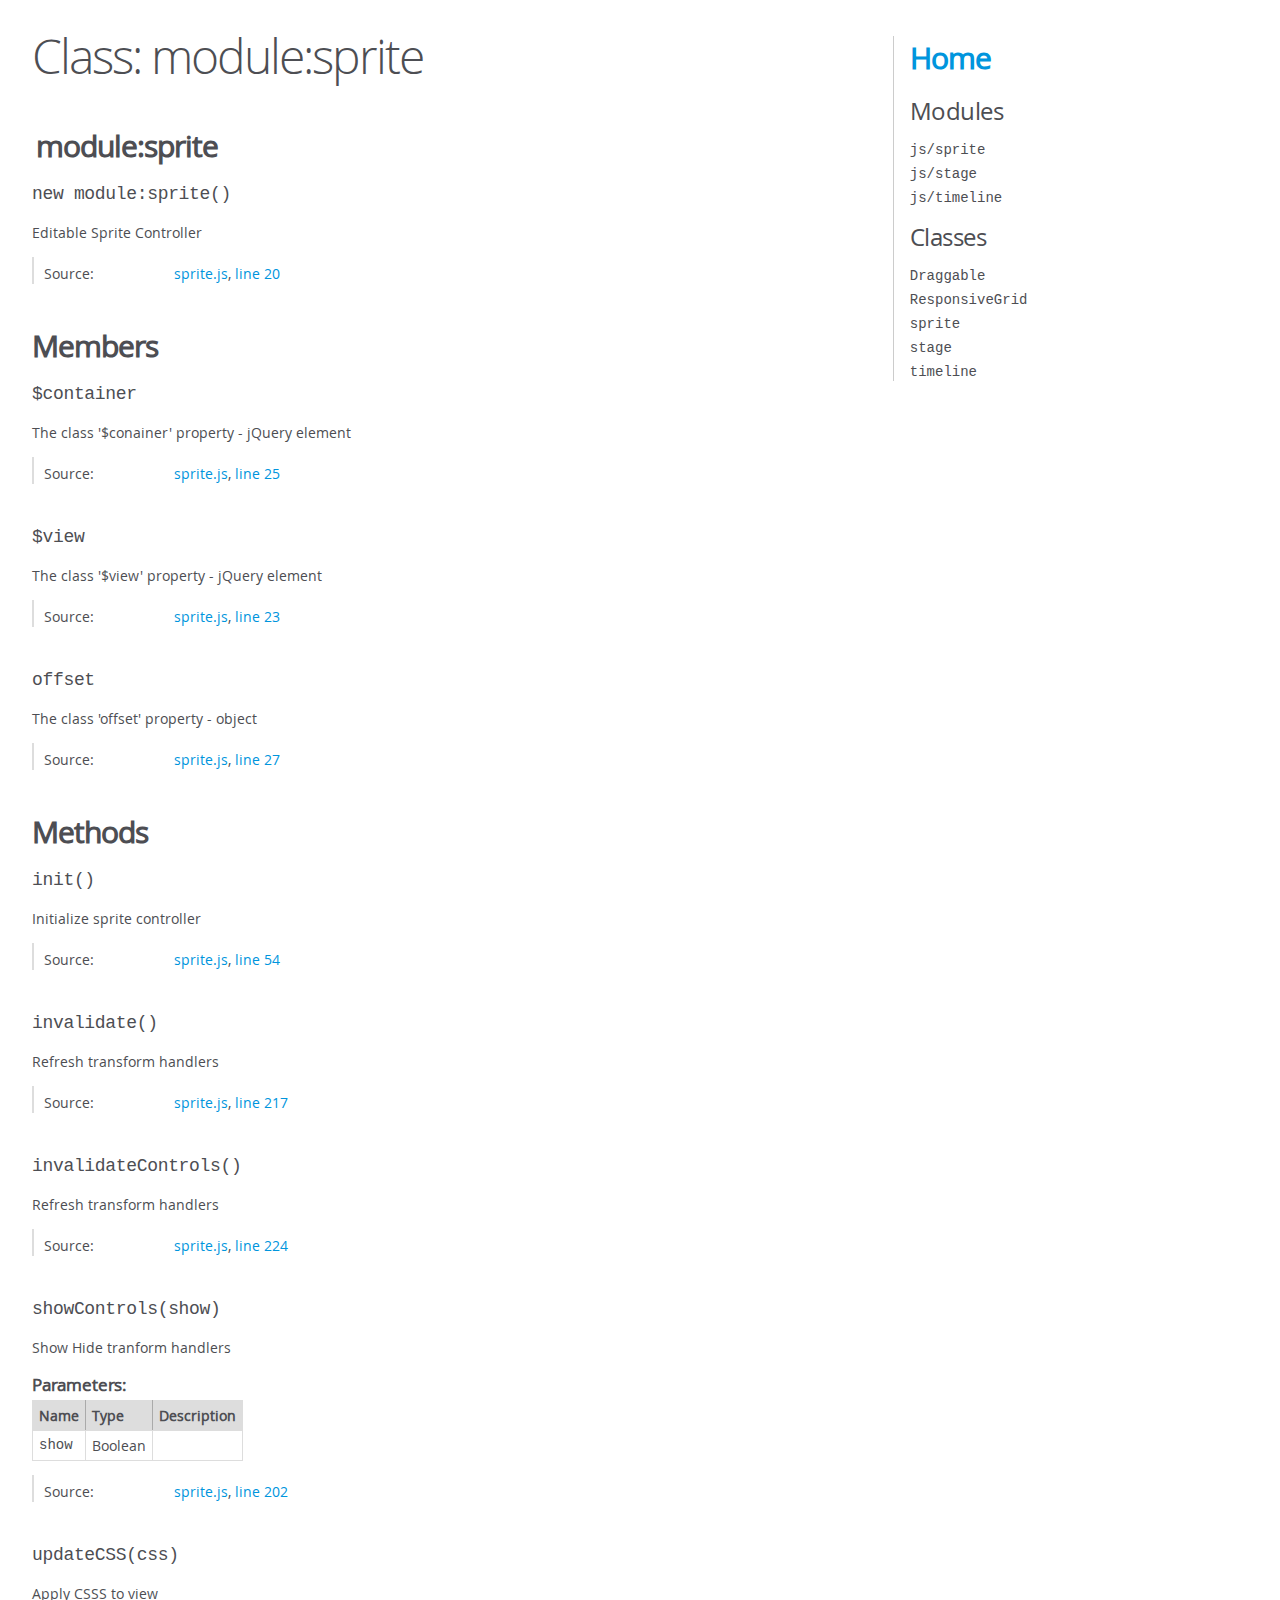
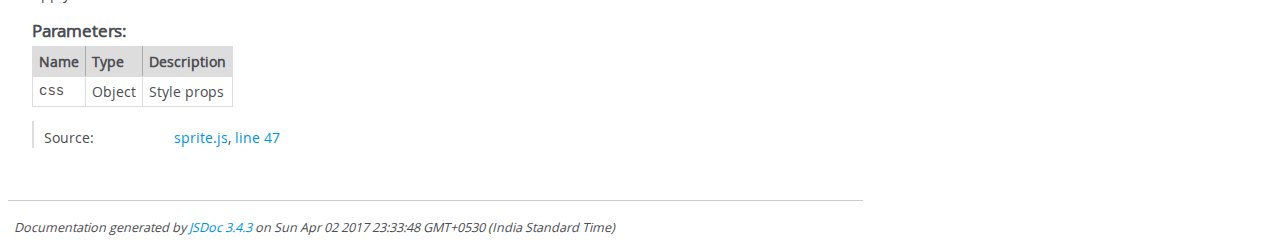
<file: out/module-sprite.html>
<!DOCTYPE html>
<html lang="en">
<head>
    <meta charset="utf-8">
    <title>JSDoc: Class: module:sprite</title>

    <script src="scripts/prettify/prettify.js"> </script>
    <script src="scripts/prettify/lang-css.js"> </script>
    <!--[if lt IE 9]>
      <script src="//html5shiv.googlecode.com/svn/trunk/html5.js"></script>
    <![endif]-->
    <link type="text/css" rel="stylesheet" href="styles/prettify-tomorrow.css">
    <link type="text/css" rel="stylesheet" href="styles/jsdoc-default.css">
</head>

<body>

<div id="main">

    <h1 class="page-title">Class: module:sprite</h1>

    




<section>

<header>
    
        <h2>module:sprite</h2>
        
    
</header>

<article>
    <div class="container-overview">
    
        

    

    <h4 class="name" id="module:sprite"><span class="type-signature"></span>new module:sprite<span class="signature">()</span><span class="type-signature"></span></h4>

    



<div class="description">
    Editable Sprite Controller
</div>













<dl class="details">

    

    

    

    

    

    

    

    

    

    

    

    

    
    <dt class="tag-source">Source:</dt>
    <dd class="tag-source"><ul class="dummy"><li>
        <a href="sprite.js.html">sprite.js</a>, <a href="sprite.js.html#line20">line 20</a>
    </li></ul></dd>
    

    

    

    
</dl>
















    
    </div>

    

    

    

     

    

    
        <h3 class="subsection-title">Members</h3>

        
            
<h4 class="name" id="$container"><span class="type-signature"></span>$container<span class="type-signature"></span></h4>




<div class="description">
    The class '$conainer' property - jQuery element
</div>







<dl class="details">

    

    

    

    

    

    

    

    

    

    

    

    

    
    <dt class="tag-source">Source:</dt>
    <dd class="tag-source"><ul class="dummy"><li>
        <a href="sprite.js.html">sprite.js</a>, <a href="sprite.js.html#line25">line 25</a>
    </li></ul></dd>
    

    

    

    
</dl>






        
            
<h4 class="name" id="$view"><span class="type-signature"></span>$view<span class="type-signature"></span></h4>




<div class="description">
    The class '$view' property - jQuery element
</div>







<dl class="details">

    

    

    

    

    

    

    

    

    

    

    

    

    
    <dt class="tag-source">Source:</dt>
    <dd class="tag-source"><ul class="dummy"><li>
        <a href="sprite.js.html">sprite.js</a>, <a href="sprite.js.html#line23">line 23</a>
    </li></ul></dd>
    

    

    

    
</dl>






        
            
<h4 class="name" id="offset"><span class="type-signature"></span>offset<span class="type-signature"></span></h4>




<div class="description">
    The class 'offset' property - object
</div>







<dl class="details">

    

    

    

    

    

    

    

    

    

    

    

    

    
    <dt class="tag-source">Source:</dt>
    <dd class="tag-source"><ul class="dummy"><li>
        <a href="sprite.js.html">sprite.js</a>, <a href="sprite.js.html#line27">line 27</a>
    </li></ul></dd>
    

    

    

    
</dl>






        
    

    
        <h3 class="subsection-title">Methods</h3>

        
            

    

    <h4 class="name" id="init"><span class="type-signature"></span>init<span class="signature">()</span><span class="type-signature"></span></h4>

    



<div class="description">
    Initialize sprite controller
</div>













<dl class="details">

    

    

    

    

    

    

    

    

    

    

    

    

    
    <dt class="tag-source">Source:</dt>
    <dd class="tag-source"><ul class="dummy"><li>
        <a href="sprite.js.html">sprite.js</a>, <a href="sprite.js.html#line54">line 54</a>
    </li></ul></dd>
    

    

    

    
</dl>
















        
            

    

    <h4 class="name" id="invalidate"><span class="type-signature"></span>invalidate<span class="signature">()</span><span class="type-signature"></span></h4>

    



<div class="description">
    Refresh transform handlers
</div>













<dl class="details">

    

    

    

    

    

    

    

    

    

    

    

    

    
    <dt class="tag-source">Source:</dt>
    <dd class="tag-source"><ul class="dummy"><li>
        <a href="sprite.js.html">sprite.js</a>, <a href="sprite.js.html#line217">line 217</a>
    </li></ul></dd>
    

    

    

    
</dl>
















        
            

    

    <h4 class="name" id="invalidateControls"><span class="type-signature"></span>invalidateControls<span class="signature">()</span><span class="type-signature"></span></h4>

    



<div class="description">
    Refresh transform handlers
</div>













<dl class="details">

    

    

    

    

    

    

    

    

    

    

    

    

    
    <dt class="tag-source">Source:</dt>
    <dd class="tag-source"><ul class="dummy"><li>
        <a href="sprite.js.html">sprite.js</a>, <a href="sprite.js.html#line224">line 224</a>
    </li></ul></dd>
    

    

    

    
</dl>
















        
            

    

    <h4 class="name" id="showControls"><span class="type-signature"></span>showControls<span class="signature">(show)</span><span class="type-signature"></span></h4>

    



<div class="description">
    Show Hide tranform handlers
</div>









    <h5>Parameters:</h5>
    

<table class="params">
    <thead>
    <tr>
        
        <th>Name</th>
        

        <th>Type</th>

        

        

        <th class="last">Description</th>
    </tr>
    </thead>

    <tbody>
    

        <tr>
            
                <td class="name"><code>show</code></td>
            

            <td class="type">
            
                
<span class="param-type">Boolean</span>


            
            </td>

            

            

            <td class="description last"></td>
        </tr>

    
    </tbody>
</table>






<dl class="details">

    

    

    

    

    

    

    

    

    

    

    

    

    
    <dt class="tag-source">Source:</dt>
    <dd class="tag-source"><ul class="dummy"><li>
        <a href="sprite.js.html">sprite.js</a>, <a href="sprite.js.html#line202">line 202</a>
    </li></ul></dd>
    

    

    

    
</dl>
















        
            

    

    <h4 class="name" id="updateCSS"><span class="type-signature"></span>updateCSS<span class="signature">(css)</span><span class="type-signature"></span></h4>

    



<div class="description">
    Apply CSSS to view
</div>









    <h5>Parameters:</h5>
    

<table class="params">
    <thead>
    <tr>
        
        <th>Name</th>
        

        <th>Type</th>

        

        

        <th class="last">Description</th>
    </tr>
    </thead>

    <tbody>
    

        <tr>
            
                <td class="name"><code>css</code></td>
            

            <td class="type">
            
                
<span class="param-type">Object</span>


            
            </td>

            

            

            <td class="description last">Style props</td>
        </tr>

    
    </tbody>
</table>






<dl class="details">

    

    

    

    

    

    

    

    

    

    

    

    

    
    <dt class="tag-source">Source:</dt>
    <dd class="tag-source"><ul class="dummy"><li>
        <a href="sprite.js.html">sprite.js</a>, <a href="sprite.js.html#line47">line 47</a>
    </li></ul></dd>
    

    

    

    
</dl>
















        
    

    

    
</article>

</section>




</div>

<nav>
    <h2><a href="index.html">Home</a></h2><h3>Modules</h3><ul><li><a href="module-js_sprite.html">js/sprite</a></li><li><a href="module-js_stage.html">js/stage</a></li><li><a href="module-js_timeline.html">js/timeline</a></li></ul><h3>Classes</h3><ul><li><a href="module-Draggable.html">Draggable</a></li><li><a href="module-ResponsiveGrid.html">ResponsiveGrid</a></li><li><a href="module-sprite.html">sprite</a></li><li><a href="module-stage.html">stage</a></li><li><a href="module-timeline.html">timeline</a></li></ul>
</nav>

<br class="clear">

<footer>
    Documentation generated by <a href="https://github.com/jsdoc3/jsdoc">JSDoc 3.4.3</a> on Sun Apr 02 2017 23:33:48 GMT+0530 (India Standard Time)
</footer>

<script> prettyPrint(); </script>
<script src="scripts/linenumber.js"> </script>
</body>
</html>
</file>
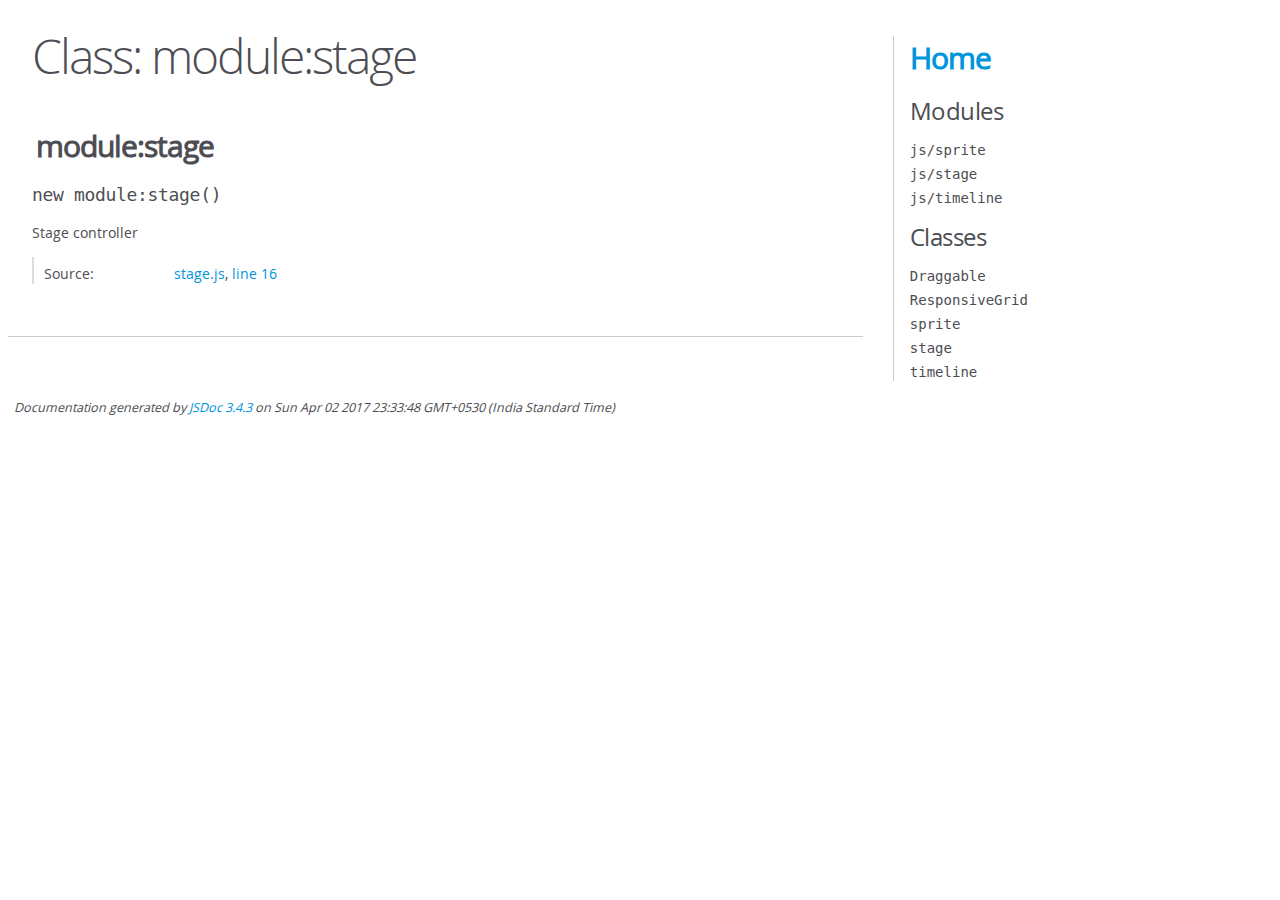
<file: out/module-stage.html>
<!DOCTYPE html>
<html lang="en">
<head>
    <meta charset="utf-8">
    <title>JSDoc: Class: module:stage</title>

    <script src="scripts/prettify/prettify.js"> </script>
    <script src="scripts/prettify/lang-css.js"> </script>
    <!--[if lt IE 9]>
      <script src="//html5shiv.googlecode.com/svn/trunk/html5.js"></script>
    <![endif]-->
    <link type="text/css" rel="stylesheet" href="styles/prettify-tomorrow.css">
    <link type="text/css" rel="stylesheet" href="styles/jsdoc-default.css">
</head>

<body>

<div id="main">

    <h1 class="page-title">Class: module:stage</h1>

    




<section>

<header>
    
        <h2>module:stage</h2>
        
    
</header>

<article>
    <div class="container-overview">
    
        

    

    <h4 class="name" id="module:stage"><span class="type-signature"></span>new module:stage<span class="signature">()</span><span class="type-signature"></span></h4>

    



<div class="description">
    Stage controller
</div>













<dl class="details">

    

    

    

    

    

    

    

    

    

    

    

    

    
    <dt class="tag-source">Source:</dt>
    <dd class="tag-source"><ul class="dummy"><li>
        <a href="stage.js.html">stage.js</a>, <a href="stage.js.html#line16">line 16</a>
    </li></ul></dd>
    

    

    

    
</dl>
















    
    </div>

    

    

    

     

    

    

    

    

    
</article>

</section>




</div>

<nav>
    <h2><a href="index.html">Home</a></h2><h3>Modules</h3><ul><li><a href="module-js_sprite.html">js/sprite</a></li><li><a href="module-js_stage.html">js/stage</a></li><li><a href="module-js_timeline.html">js/timeline</a></li></ul><h3>Classes</h3><ul><li><a href="module-Draggable.html">Draggable</a></li><li><a href="module-ResponsiveGrid.html">ResponsiveGrid</a></li><li><a href="module-sprite.html">sprite</a></li><li><a href="module-stage.html">stage</a></li><li><a href="module-timeline.html">timeline</a></li></ul>
</nav>

<br class="clear">

<footer>
    Documentation generated by <a href="https://github.com/jsdoc3/jsdoc">JSDoc 3.4.3</a> on Sun Apr 02 2017 23:33:48 GMT+0530 (India Standard Time)
</footer>

<script> prettyPrint(); </script>
<script src="scripts/linenumber.js"> </script>
</body>
</html>
</file>
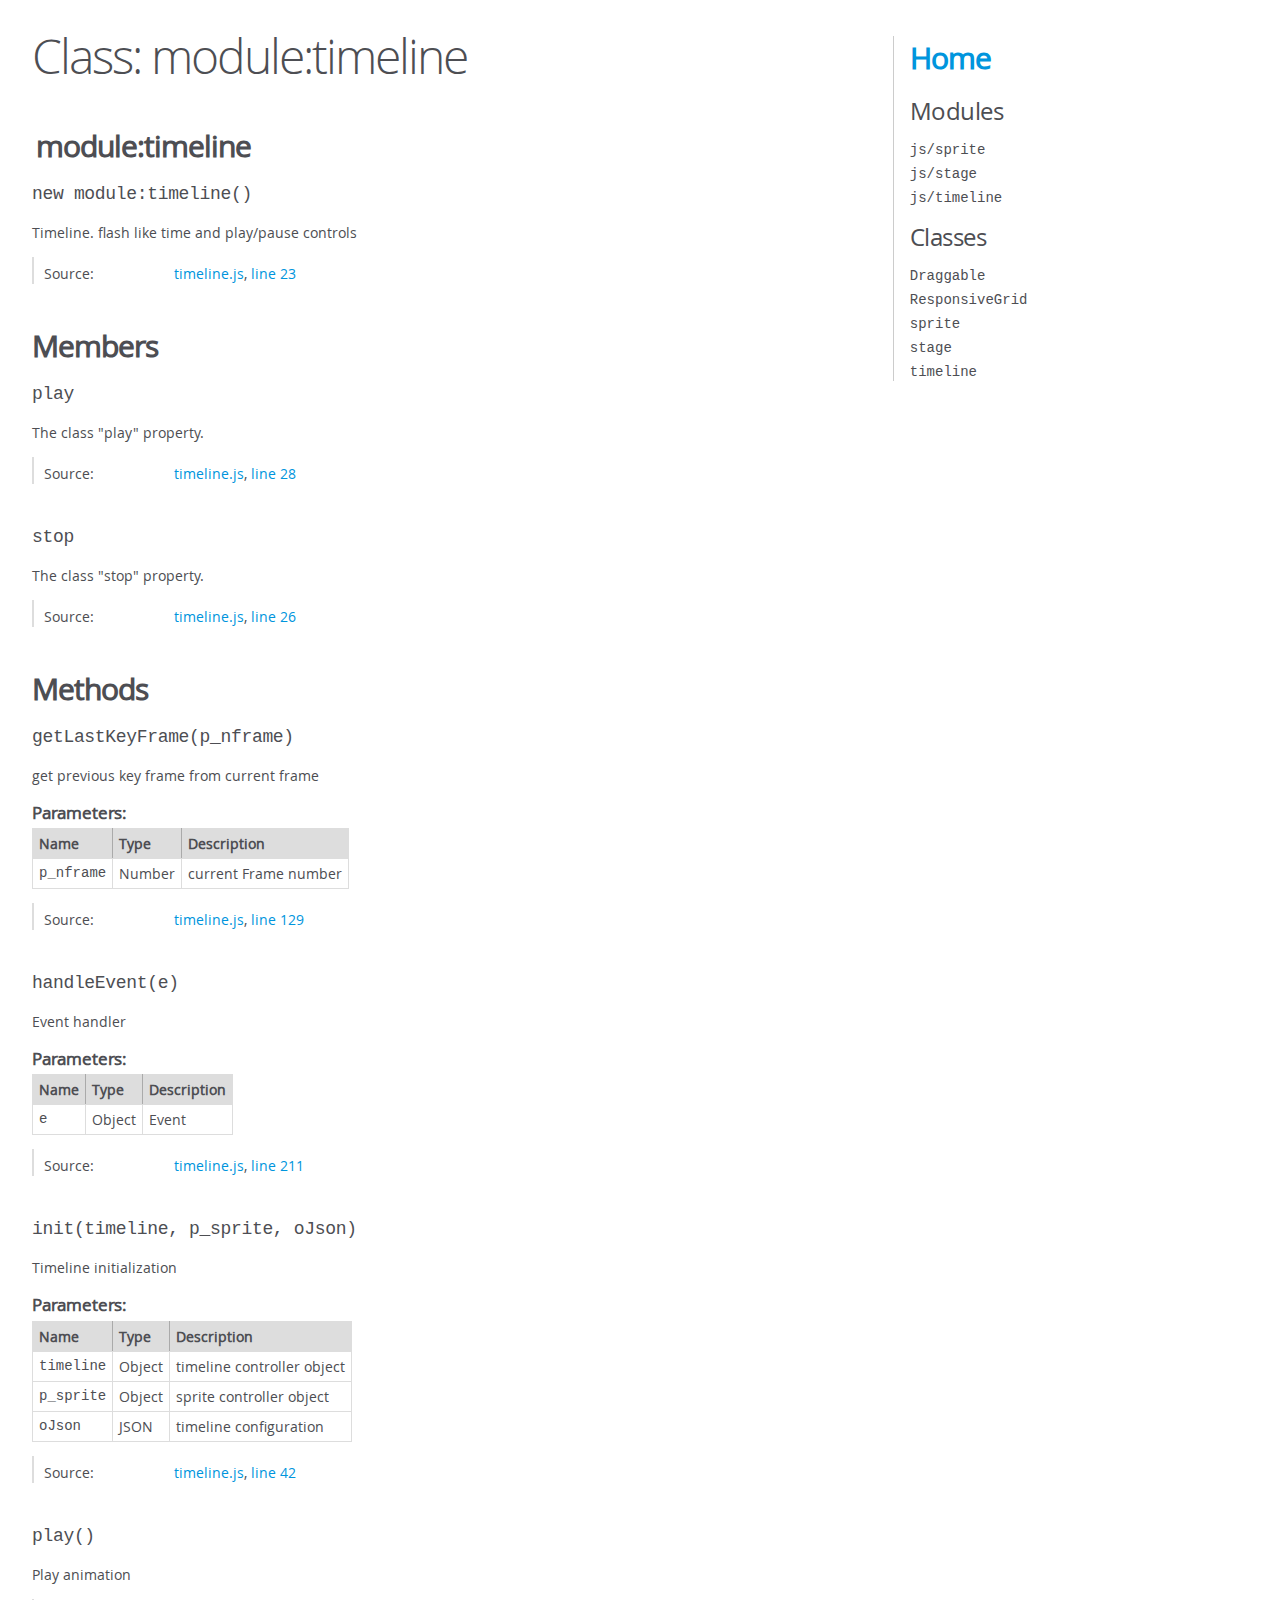
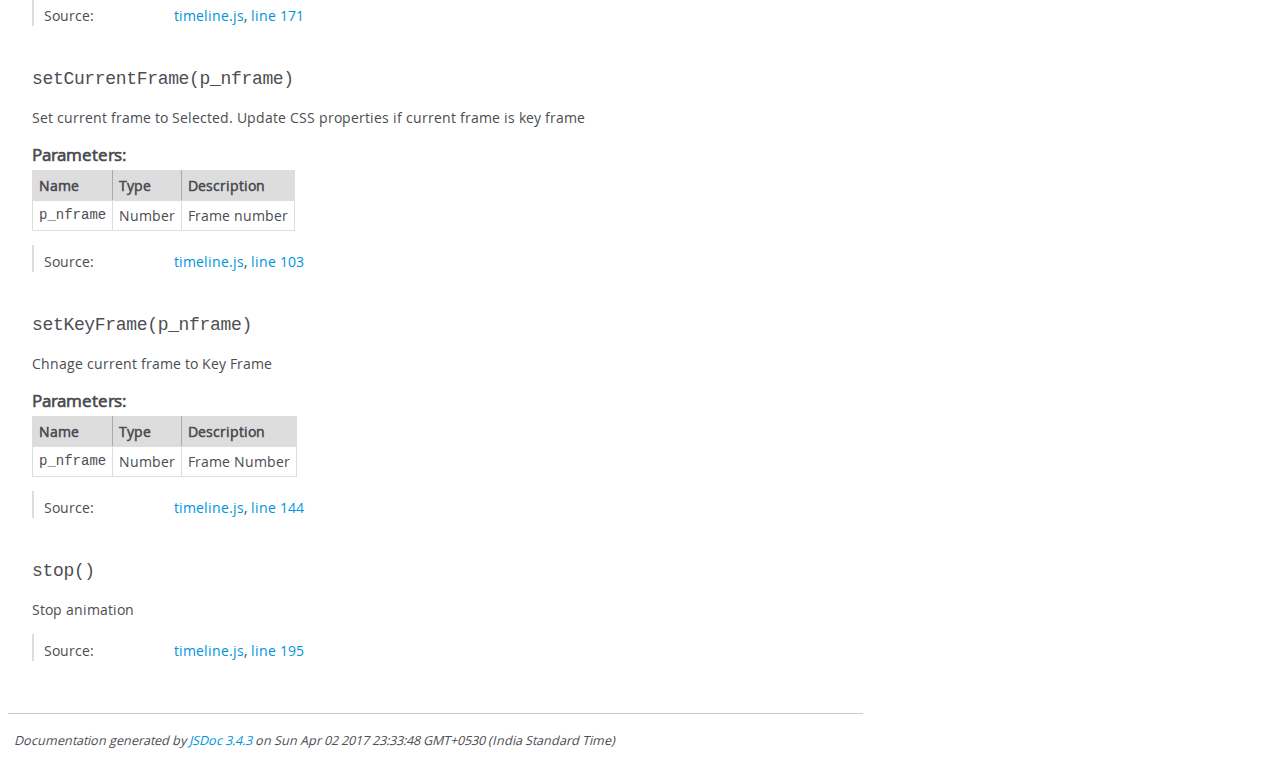
<file: out/module-timeline.html>
<!DOCTYPE html>
<html lang="en">
<head>
    <meta charset="utf-8">
    <title>JSDoc: Class: module:timeline</title>

    <script src="scripts/prettify/prettify.js"> </script>
    <script src="scripts/prettify/lang-css.js"> </script>
    <!--[if lt IE 9]>
      <script src="//html5shiv.googlecode.com/svn/trunk/html5.js"></script>
    <![endif]-->
    <link type="text/css" rel="stylesheet" href="styles/prettify-tomorrow.css">
    <link type="text/css" rel="stylesheet" href="styles/jsdoc-default.css">
</head>

<body>

<div id="main">

    <h1 class="page-title">Class: module:timeline</h1>

    




<section>

<header>
    
        <h2>module:timeline</h2>
        
    
</header>

<article>
    <div class="container-overview">
    
        

    

    <h4 class="name" id="module:timeline"><span class="type-signature"></span>new module:timeline<span class="signature">()</span><span class="type-signature"></span></h4>

    



<div class="description">
    Timeline. flash like time and play/pause controls
</div>













<dl class="details">

    

    

    

    

    

    

    

    

    

    

    

    

    
    <dt class="tag-source">Source:</dt>
    <dd class="tag-source"><ul class="dummy"><li>
        <a href="timeline.js.html">timeline.js</a>, <a href="timeline.js.html#line23">line 23</a>
    </li></ul></dd>
    

    

    

    
</dl>
















    
    </div>

    

    

    

     

    

    
        <h3 class="subsection-title">Members</h3>

        
            
<h4 class="name" id="play"><span class="type-signature"></span>play<span class="type-signature"></span></h4>




<div class="description">
    The class "play" property.
</div>







<dl class="details">

    

    

    

    

    

    

    

    

    

    

    

    

    
    <dt class="tag-source">Source:</dt>
    <dd class="tag-source"><ul class="dummy"><li>
        <a href="timeline.js.html">timeline.js</a>, <a href="timeline.js.html#line28">line 28</a>
    </li></ul></dd>
    

    

    

    
</dl>






        
            
<h4 class="name" id="stop"><span class="type-signature"></span>stop<span class="type-signature"></span></h4>




<div class="description">
    The class "stop" property.
</div>







<dl class="details">

    

    

    

    

    

    

    

    

    

    

    

    

    
    <dt class="tag-source">Source:</dt>
    <dd class="tag-source"><ul class="dummy"><li>
        <a href="timeline.js.html">timeline.js</a>, <a href="timeline.js.html#line26">line 26</a>
    </li></ul></dd>
    

    

    

    
</dl>






        
    

    
        <h3 class="subsection-title">Methods</h3>

        
            

    

    <h4 class="name" id="getLastKeyFrame"><span class="type-signature"></span>getLastKeyFrame<span class="signature">(p_nframe)</span><span class="type-signature"></span></h4>

    



<div class="description">
    get previous key frame from current frame
</div>









    <h5>Parameters:</h5>
    

<table class="params">
    <thead>
    <tr>
        
        <th>Name</th>
        

        <th>Type</th>

        

        

        <th class="last">Description</th>
    </tr>
    </thead>

    <tbody>
    

        <tr>
            
                <td class="name"><code>p_nframe</code></td>
            

            <td class="type">
            
                
<span class="param-type">Number</span>


            
            </td>

            

            

            <td class="description last">current Frame number</td>
        </tr>

    
    </tbody>
</table>






<dl class="details">

    

    

    

    

    

    

    

    

    

    

    

    

    
    <dt class="tag-source">Source:</dt>
    <dd class="tag-source"><ul class="dummy"><li>
        <a href="timeline.js.html">timeline.js</a>, <a href="timeline.js.html#line129">line 129</a>
    </li></ul></dd>
    

    

    

    
</dl>
















        
            

    

    <h4 class="name" id="handleEvent"><span class="type-signature"></span>handleEvent<span class="signature">(e)</span><span class="type-signature"></span></h4>

    



<div class="description">
    Event handler
</div>









    <h5>Parameters:</h5>
    

<table class="params">
    <thead>
    <tr>
        
        <th>Name</th>
        

        <th>Type</th>

        

        

        <th class="last">Description</th>
    </tr>
    </thead>

    <tbody>
    

        <tr>
            
                <td class="name"><code>e</code></td>
            

            <td class="type">
            
                
<span class="param-type">Object</span>


            
            </td>

            

            

            <td class="description last">Event</td>
        </tr>

    
    </tbody>
</table>






<dl class="details">

    

    

    

    

    

    

    

    

    

    

    

    

    
    <dt class="tag-source">Source:</dt>
    <dd class="tag-source"><ul class="dummy"><li>
        <a href="timeline.js.html">timeline.js</a>, <a href="timeline.js.html#line211">line 211</a>
    </li></ul></dd>
    

    

    

    
</dl>
















        
            

    

    <h4 class="name" id="init"><span class="type-signature"></span>init<span class="signature">(timeline, p_sprite, oJson)</span><span class="type-signature"></span></h4>

    



<div class="description">
    Timeline initialization
</div>









    <h5>Parameters:</h5>
    

<table class="params">
    <thead>
    <tr>
        
        <th>Name</th>
        

        <th>Type</th>

        

        

        <th class="last">Description</th>
    </tr>
    </thead>

    <tbody>
    

        <tr>
            
                <td class="name"><code>timeline</code></td>
            

            <td class="type">
            
                
<span class="param-type">Object</span>


            
            </td>

            

            

            <td class="description last">timeline controller object</td>
        </tr>

    

        <tr>
            
                <td class="name"><code>p_sprite</code></td>
            

            <td class="type">
            
                
<span class="param-type">Object</span>


            
            </td>

            

            

            <td class="description last">sprite controller object</td>
        </tr>

    

        <tr>
            
                <td class="name"><code>oJson</code></td>
            

            <td class="type">
            
                
<span class="param-type">JSON</span>


            
            </td>

            

            

            <td class="description last">timeline configuration</td>
        </tr>

    
    </tbody>
</table>






<dl class="details">

    

    

    

    

    

    

    

    

    

    

    

    

    
    <dt class="tag-source">Source:</dt>
    <dd class="tag-source"><ul class="dummy"><li>
        <a href="timeline.js.html">timeline.js</a>, <a href="timeline.js.html#line42">line 42</a>
    </li></ul></dd>
    

    

    

    
</dl>
















        
            

    

    <h4 class="name" id="play"><span class="type-signature"></span>play<span class="signature">()</span><span class="type-signature"></span></h4>

    



<div class="description">
    Play animation
</div>













<dl class="details">

    

    

    

    

    

    

    

    

    

    

    

    

    
    <dt class="tag-source">Source:</dt>
    <dd class="tag-source"><ul class="dummy"><li>
        <a href="timeline.js.html">timeline.js</a>, <a href="timeline.js.html#line171">line 171</a>
    </li></ul></dd>
    

    

    

    
</dl>
















        
            

    

    <h4 class="name" id="setCurrentFrame"><span class="type-signature"></span>setCurrentFrame<span class="signature">(p_nframe)</span><span class="type-signature"></span></h4>

    



<div class="description">
    Set current frame to Selected. Update CSS properties if current frame is key frame
</div>









    <h5>Parameters:</h5>
    

<table class="params">
    <thead>
    <tr>
        
        <th>Name</th>
        

        <th>Type</th>

        

        

        <th class="last">Description</th>
    </tr>
    </thead>

    <tbody>
    

        <tr>
            
                <td class="name"><code>p_nframe</code></td>
            

            <td class="type">
            
                
<span class="param-type">Number</span>


            
            </td>

            

            

            <td class="description last">Frame number</td>
        </tr>

    
    </tbody>
</table>






<dl class="details">

    

    

    

    

    

    

    

    

    

    

    

    

    
    <dt class="tag-source">Source:</dt>
    <dd class="tag-source"><ul class="dummy"><li>
        <a href="timeline.js.html">timeline.js</a>, <a href="timeline.js.html#line103">line 103</a>
    </li></ul></dd>
    

    

    

    
</dl>
















        
            

    

    <h4 class="name" id="setKeyFrame"><span class="type-signature"></span>setKeyFrame<span class="signature">(p_nframe)</span><span class="type-signature"></span></h4>

    



<div class="description">
    Chnage current frame to Key Frame
</div>









    <h5>Parameters:</h5>
    

<table class="params">
    <thead>
    <tr>
        
        <th>Name</th>
        

        <th>Type</th>

        

        

        <th class="last">Description</th>
    </tr>
    </thead>

    <tbody>
    

        <tr>
            
                <td class="name"><code>p_nframe</code></td>
            

            <td class="type">
            
                
<span class="param-type">Number</span>


            
            </td>

            

            

            <td class="description last">Frame Number</td>
        </tr>

    
    </tbody>
</table>






<dl class="details">

    

    

    

    

    

    

    

    

    

    

    

    

    
    <dt class="tag-source">Source:</dt>
    <dd class="tag-source"><ul class="dummy"><li>
        <a href="timeline.js.html">timeline.js</a>, <a href="timeline.js.html#line144">line 144</a>
    </li></ul></dd>
    

    

    

    
</dl>
















        
            

    

    <h4 class="name" id="stop"><span class="type-signature"></span>stop<span class="signature">()</span><span class="type-signature"></span></h4>

    



<div class="description">
    Stop animation
</div>













<dl class="details">

    

    

    

    

    

    

    

    

    

    

    

    

    
    <dt class="tag-source">Source:</dt>
    <dd class="tag-source"><ul class="dummy"><li>
        <a href="timeline.js.html">timeline.js</a>, <a href="timeline.js.html#line195">line 195</a>
    </li></ul></dd>
    

    

    

    
</dl>
















        
    

    

    
</article>

</section>




</div>

<nav>
    <h2><a href="index.html">Home</a></h2><h3>Modules</h3><ul><li><a href="module-js_sprite.html">js/sprite</a></li><li><a href="module-js_stage.html">js/stage</a></li><li><a href="module-js_timeline.html">js/timeline</a></li></ul><h3>Classes</h3><ul><li><a href="module-Draggable.html">Draggable</a></li><li><a href="module-ResponsiveGrid.html">ResponsiveGrid</a></li><li><a href="module-sprite.html">sprite</a></li><li><a href="module-stage.html">stage</a></li><li><a href="module-timeline.html">timeline</a></li></ul>
</nav>

<br class="clear">

<footer>
    Documentation generated by <a href="https://github.com/jsdoc3/jsdoc">JSDoc 3.4.3</a> on Sun Apr 02 2017 23:33:48 GMT+0530 (India Standard Time)
</footer>

<script> prettyPrint(); </script>
<script src="scripts/linenumber.js"> </script>
</body>
</html>
</file>
<file: out/styles/prettify-tomorrow.css>
/* Tomorrow Theme */
/* Original theme - https://github.com/chriskempson/tomorrow-theme */
/* Pretty printing styles. Used with prettify.js. */
/* SPAN elements with the classes below are added by prettyprint. */
/* plain text */
.pln {
  color: #4d4d4c; }

@media screen {
  /* string content */
  .str {
    color: #718c00; }

  /* a keyword */
  .kwd {
    color: #8959a8; }

  /* a comment */
  .com {
    color: #8e908c; }

  /* a type name */
  .typ {
    color: #4271ae; }

  /* a literal value */
  .lit {
    color: #f5871f; }

  /* punctuation */
  .pun {
    color: #4d4d4c; }

  /* lisp open bracket */
  .opn {
    color: #4d4d4c; }

  /* lisp close bracket */
  .clo {
    color: #4d4d4c; }

  /* a markup tag name */
  .tag {
    color: #c82829; }

  /* a markup attribute name */
  .atn {
    color: #f5871f; }

  /* a markup attribute value */
  .atv {
    color: #3e999f; }

  /* a declaration */
  .dec {
    color: #f5871f; }

  /* a variable name */
  .var {
    color: #c82829; }

  /* a function name */
  .fun {
    color: #4271ae; } }
/* Use higher contrast and text-weight for printable form. */
@media print, projection {
  .str {
    color: #060; }

  .kwd {
    color: #006;
    font-weight: bold; }

  .com {
    color: #600;
    font-style: italic; }

  .typ {
    color: #404;
    font-weight: bold; }

  .lit {
    color: #044; }

  .pun, .opn, .clo {
    color: #440; }

  .tag {
    color: #006;
    font-weight: bold; }

  .atn {
    color: #404; }

  .atv {
    color: #060; } }
/* Style */
/*
pre.prettyprint {
  background: white;
  font-family: Consolas, Monaco, 'Andale Mono', monospace;
  font-size: 12px;
  line-height: 1.5;
  border: 1px solid #ccc;
  padding: 10px; }
*/

/* Specify class=linenums on a pre to get line numbering */
ol.linenums {
  margin-top: 0;
  margin-bottom: 0; }

/* IE indents via margin-left */
li.L0,
li.L1,
li.L2,
li.L3,
li.L4,
li.L5,
li.L6,
li.L7,
li.L8,
li.L9 {
  /* */ }

/* Alternate shading for lines */
li.L1,
li.L3,
li.L5,
li.L7,
li.L9 {
  /* */ }
</file>
<file: out/styles/jsdoc-default.css>
@font-face {
    font-family: 'Open Sans';
    font-weight: normal;
    font-style: normal;
    src: url('../fonts/OpenSans-Regular-webfont.eot');
    src:
        local('Open Sans'),
        local('OpenSans'),
        url('../fonts/OpenSans-Regular-webfont.eot?#iefix') format('embedded-opentype'),
        url('../fonts/OpenSans-Regular-webfont.woff') format('woff'),
        url('../fonts/OpenSans-Regular-webfont.svg#open_sansregular') format('svg');
}

@font-face {
    font-family: 'Open Sans Light';
    font-weight: normal;
    font-style: normal;
    src: url('../fonts/OpenSans-Light-webfont.eot');
    src:
        local('Open Sans Light'),
        local('OpenSans Light'),
        url('../fonts/OpenSans-Light-webfont.eot?#iefix') format('embedded-opentype'),
        url('../fonts/OpenSans-Light-webfont.woff') format('woff'),
        url('../fonts/OpenSans-Light-webfont.svg#open_sanslight') format('svg');
}

html
{
    overflow: auto;
    background-color: #fff;
    font-size: 14px;
}

body
{
    font-family: 'Open Sans', sans-serif;
    line-height: 1.5;
    color: #4d4e53;
    background-color: white;
}

a, a:visited, a:active {
    color: #0095dd;
    text-decoration: none;
}

a:hover {
    text-decoration: underline;
}

header
{
    display: block;
    padding: 0px 4px;
}

tt, code, kbd, samp {
    font-family: Consolas, Monaco, 'Andale Mono', monospace;
}

.class-description {
    font-size: 130%;
    line-height: 140%;
    margin-bottom: 1em;
    margin-top: 1em;
}

.class-description:empty {
    margin: 0;
}

#main {
    float: left;
    width: 70%;
}

article dl {
    margin-bottom: 40px;
}

section
{
    display: block;
    background-color: #fff;
    padding: 12px 24px;
    border-bottom: 1px solid #ccc;
    margin-right: 30px;
}

.variation {
    display: none;
}

.signature-attributes {
    font-size: 60%;
    color: #aaa;
    font-style: italic;
    font-weight: lighter;
}

nav
{
    display: block;
    float: right;
    margin-top: 28px;
    width: 30%;
    box-sizing: border-box;
    border-left: 1px solid #ccc;
    padding-left: 16px;
}

nav ul {
    font-family: 'Lucida Grande', 'Lucida Sans Unicode', arial, sans-serif;
    font-size: 100%;
    line-height: 17px;
    padding: 0;
    margin: 0;
    list-style-type: none;
}

nav ul a, nav ul a:visited, nav ul a:active {
    font-family: Consolas, Monaco, 'Andale Mono', monospace;
    line-height: 18px;
    color: #4D4E53;
}

nav h3 {
    margin-top: 12px;
}

nav li {
    margin-top: 6px;
}

footer {
    display: block;
    padding: 6px;
    margin-top: 12px;
    font-style: italic;
    font-size: 90%;
}

h1, h2, h3, h4 {
    font-weight: 200;
    margin: 0;
}

h1
{
    font-family: 'Open Sans Light', sans-serif;
    font-size: 48px;
    letter-spacing: -2px;
    margin: 12px 24px 20px;
}

h2, h3.subsection-title
{
    font-size: 30px;
    font-weight: 700;
    letter-spacing: -1px;
    margin-bottom: 12px;
}

h3
{
    font-size: 24px;
    letter-spacing: -0.5px;
    margin-bottom: 12px;
}

h4
{
    font-size: 18px;
    letter-spacing: -0.33px;
    margin-bottom: 12px;
    color: #4d4e53;
}

h5, .container-overview .subsection-title
{
    font-size: 120%;
    font-weight: bold;
    letter-spacing: -0.01em;
    margin: 8px 0 3px 0;
}

h6
{
    font-size: 100%;
    letter-spacing: -0.01em;
    margin: 6px 0 3px 0;
    font-style: italic;
}

table
{
    border-spacing: 0;
    border: 0;
    border-collapse: collapse;
}

td, th
{
    border: 1px solid #ddd;
    margin: 0px;
    text-align: left;
    vertical-align: top;
    padding: 4px 6px;
    display: table-cell;
}

thead tr
{
    background-color: #ddd;
    font-weight: bold;
}

th { border-right: 1px solid #aaa; }
tr > th:last-child { border-right: 1px solid #ddd; }

.ancestors { color: #999; }
.ancestors a
{
    color: #999 !important;
    text-decoration: none;
}

.clear
{
    clear: both;
}

.important
{
    font-weight: bold;
    color: #950B02;
}

.yes-def {
    text-indent: -1000px;
}

.type-signature {
    color: #aaa;
}

.name, .signature {
    font-family: Consolas, Monaco, 'Andale Mono', monospace;
}

.details { margin-top: 14px; border-left: 2px solid #DDD; }
.details dt { width: 120px; float: left; padding-left: 10px;  padding-top: 6px; }
.details dd { margin-left: 70px; }
.details ul { margin: 0; }
.details ul { list-style-type: none; }
.details li { margin-left: 30px; padding-top: 6px; }
.details pre.prettyprint { margin: 0 }
.details .object-value { padding-top: 0; }

.description {
    margin-bottom: 1em;
    margin-top: 1em;
}

.code-caption
{
    font-style: italic;
    font-size: 107%;
    margin: 0;
}

.prettyprint
{
    border: 1px solid #ddd;
    width: 80%;
    overflow: auto;
}

.prettyprint.source {
    width: inherit;
}

.prettyprint code
{
    font-size: 100%;
    line-height: 18px;
    display: block;
    padding: 4px 12px;
    margin: 0;
    background-color: #fff;
    color: #4D4E53;
}

.prettyprint code span.line
{
  display: inline-block;
}

.prettyprint.linenums
{
  padding-left: 70px;
  -webkit-user-select: none;
  -moz-user-select: none;
  -ms-user-select: none;
  user-select: none;
}

.prettyprint.linenums ol
{
  padding-left: 0;
}

.prettyprint.linenums li
{
  border-left: 3px #ddd solid;
}

.prettyprint.linenums li.selected,
.prettyprint.linenums li.selected *
{
  background-color: lightyellow;
}

.prettyprint.linenums li *
{
  -webkit-user-select: text;
  -moz-user-select: text;
  -ms-user-select: text;
  user-select: text;
}

.params .name, .props .name, .name code {
    color: #4D4E53;
    font-family: Consolas, Monaco, 'Andale Mono', monospace;
    font-size: 100%;
}

.params td.description > p:first-child,
.props td.description > p:first-child
{
    margin-top: 0;
    padding-top: 0;
}

.params td.description > p:last-child,
.props td.description > p:last-child
{
    margin-bottom: 0;
    padding-bottom: 0;
}

.disabled {
    color: #454545;
}
</file>
